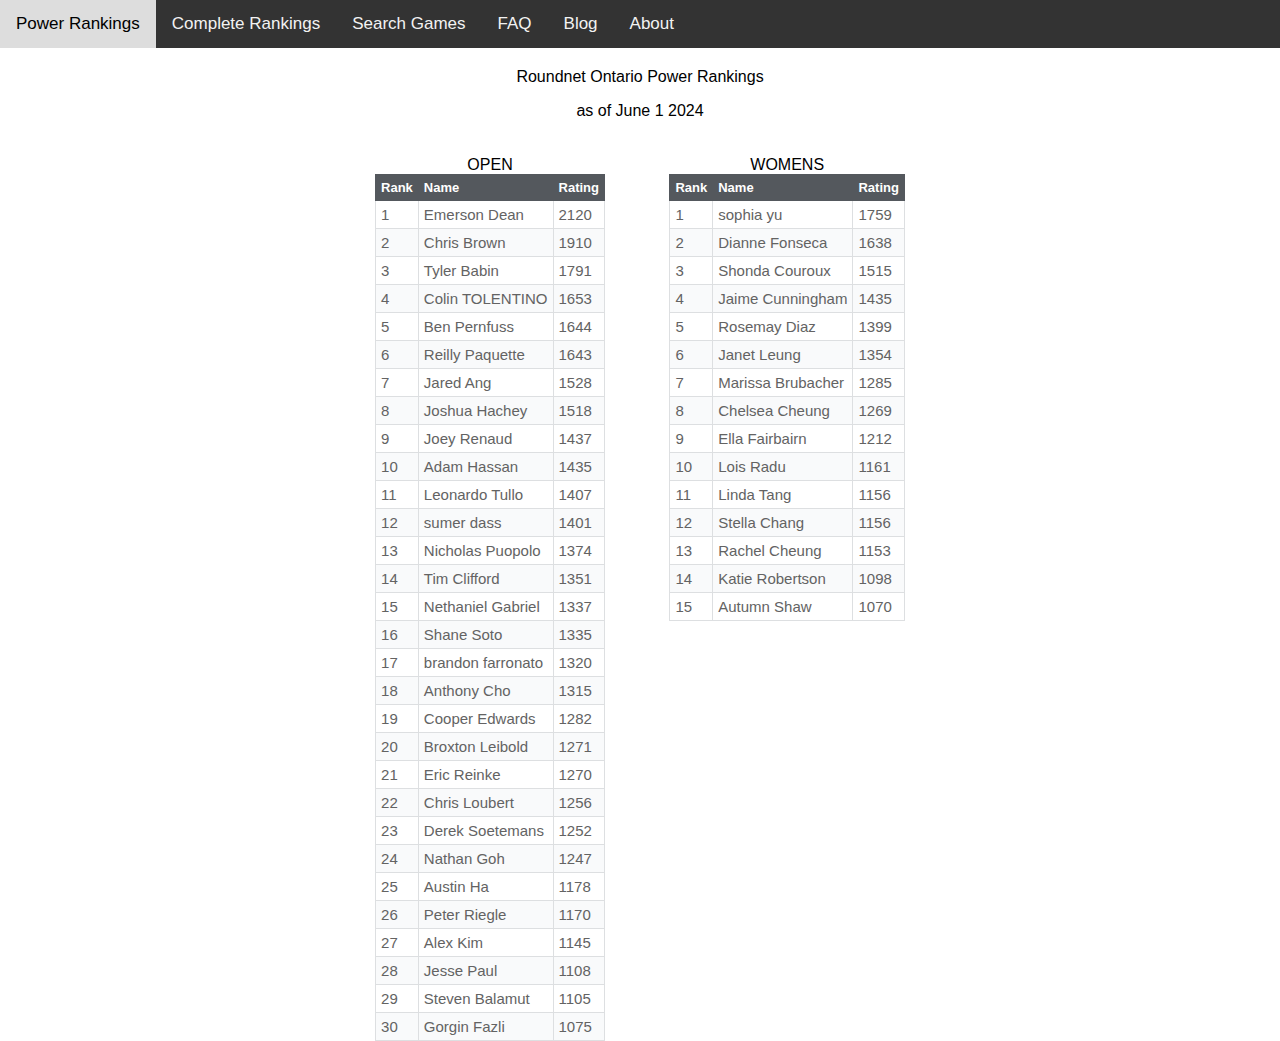
<file: index.html>
<!DOCTYPE html>
<html class="no-js" lang="en">

<head>
    <meta charset="utf-8">
    <meta http-equiv="X-UA-Compatible" content="IE=edge">
    <meta name="viewport" content="width=device-width, initial-scale=1">
    <title>ReinkeRoundnet Rankings</title>
    <link href="styles.css" rel="stylesheet">
</head>

<body>
    <div class="topnav">
      <a class="active" href="index.html">Power Rankings</a>
      <a href="complete.html">Complete Rankings</a>
      <a href="games.html">Search Games</a>
      <a href="faq.html">FAQ</a>
      <a href="blog.html">Blog</a>
      <a href="about.html">About</a>
    </div>
    <center>
        <div class="pad">
            <h>Roundnet Ontario Power Rankings</h>
            <p>as of June 1 2024</p>
        </div>
        <div>
            <div class="inlineTable">
                <h>OPEN</h>
                <table >
                    <thead>
                        <tr>
                            <td>Rank</td>
                            <td>Name</td>
                            <td>Rating</td>
                        </tr>
                    </thead>
                    <tbody>
    <tbody>
    <tr>
        <td>1</td>
        <td>Emerson Dean</td>
        <td>2120</td>
    </tr>
    <tr>
        <td>2</td>
        <td>Chris Brown</td>
        <td>1910</td>
    </tr>
    <tr>
        <td>3</td>
        <td>Tyler Babin</td>
        <td>1791</td>
    </tr>
    <tr>
        <td>4</td>
        <td>Colin TOLENTINO</td>
        <td>1653</td>
    </tr>
    <tr>
        <td>5</td>
        <td>Ben Pernfuss</td>
        <td>1644</td>
    </tr>
    <tr>
        <td>6</td>
        <td>Reilly Paquette</td>
        <td>1643</td>
    </tr>
    <tr>
        <td>7</td>
        <td>Jared Ang</td>
        <td>1528</td>
    </tr>
    <tr>
        <td>8</td>
        <td>Joshua Hachey</td>
        <td>1518</td>
    </tr>
    <tr>
        <td>9</td>
        <td>Joey Renaud</td>
        <td>1437</td>
    </tr>
    <tr>
        <td>10</td>
        <td>Adam Hassan</td>
        <td>1435</td>
    </tr>
    <tr>
        <td>11</td>
        <td>Leonardo Tullo</td>
        <td>1407</td>
    </tr>
    <tr>
        <td>12</td>
        <td>sumer dass</td>
        <td>1401</td>
    </tr>
    <tr>
        <td>13</td>
        <td>Nicholas Puopolo</td>
        <td>1374</td>
    </tr>
    <tr>
        <td>14</td>
        <td>Tim Clifford</td>
        <td>1351</td>
    </tr>
    <tr>
        <td>15</td>
        <td>Nethaniel Gabriel</td>
        <td>1337</td>
    </tr>
    <tr>
        <td>16</td>
        <td>Shane Soto</td>
        <td>1335</td>
    </tr>
    <tr>
        <td>17</td>
        <td>brandon farronato</td>
        <td>1320</td>
    </tr>
    <tr>
        <td>18</td>
        <td>Anthony Cho</td>
        <td>1315</td>
    </tr>
    <tr>
        <td>19</td>
        <td>Cooper Edwards</td>
        <td>1282</td>
    </tr>
    <tr>
        <td>20</td>
        <td>Broxton Leibold</td>
        <td>1271</td>
    </tr>
    <tr>
        <td>21</td>
        <td>Eric Reinke</td>
        <td>1270</td>
    </tr>
    <tr>
        <td>22</td>
        <td>Chris Loubert</td>
        <td>1256</td>
    </tr>
    <tr>
        <td>23</td>
        <td>Derek Soetemans</td>
        <td>1252</td>
    </tr>
    <tr>
        <td>24</td>
        <td>Nathan Goh</td>
        <td>1247</td>
    </tr>
    <tr>
        <td>25</td>
        <td>Austin Ha</td>
        <td>1178</td>
    </tr>
    <tr>
        <td>26</td>
        <td>Peter Riegle</td>
        <td>1170</td>
    </tr>
    <tr>
        <td>27</td>
        <td>Alex Kim</td>
        <td>1145</td>
    </tr>
    <tr>
        <td>28</td>
        <td>Jesse Paul</td>
        <td>1108</td>
    </tr>
    <tr>
        <td>29</td>
        <td>Steven Balamut</td>
        <td>1105</td>
    </tr>
    <tr>
        <td>30</td>
        <td>Gorgin Fazli</td>
        <td>1075</td>
    </tr>
</tbody>


                </table>
            </div>
            <div class="inlineTable">
                <h>WOMENS</h>
                <table >
                    <thead>
                        <tr>
                            <td>Rank</td>
                            <td>Name</td>
                            <td>Rating</td>
                        </tr>
                    </thead>
                    <tbody>
    <tr>
        <td>1</td>
        <td>sophia yu</td>
        <td>1759</td>
    </tr>
    <tr>
        <td>2</td>
        <td>Dianne Fonseca</td>
        <td>1638</td>
    </tr>
    <tr>
        <td>3</td>
        <td>Shonda Couroux</td>
        <td>1515</td>
    </tr>
    <tr>
        <td>4</td>
        <td>Jaime Cunningham</td>
        <td>1435</td>
    </tr>
    <tr>
        <td>5</td>
        <td>Rosemay Diaz</td>
        <td>1399</td>
    </tr>
    <tr>
        <td>6</td>
        <td>Janet Leung</td>
        <td>1354</td>
    </tr>
    <tr>
        <td>7</td>
        <td>Marissa Brubacher</td>
        <td>1285</td>
    </tr>
    <tr>
        <td>8</td>
        <td>Chelsea Cheung</td>
        <td>1269</td>
    </tr>
    <tr>
        <td>9</td>
        <td>Ella Fairbairn</td>
        <td>1212</td>
    </tr>
    <tr>
        <td>10</td>
        <td>Lois Radu</td>
        <td>1161</td>
    </tr>
    <tr>
        <td>11</td>
        <td>Linda Tang</td>
        <td>1156</td>
    </tr>
    <tr>
        <td>12</td>
        <td>Stella Chang</td>
        <td>1156</td>
    </tr>
    <tr>
        <td>13</td>
        <td>Rachel Cheung</td>
        <td>1153</td>
    </tr>
    <tr>
        <td>14</td>
        <td>Katie Robertson</td>
        <td>1098</td>
    </tr>
    <tr>
        <td>15</td>
        <td>Autumn Shaw</td>
        <td>1070</td>
    </tr>
</tbody>


                </table>
            </div>
        </div>
    </center>
</body>

</html>
</file>
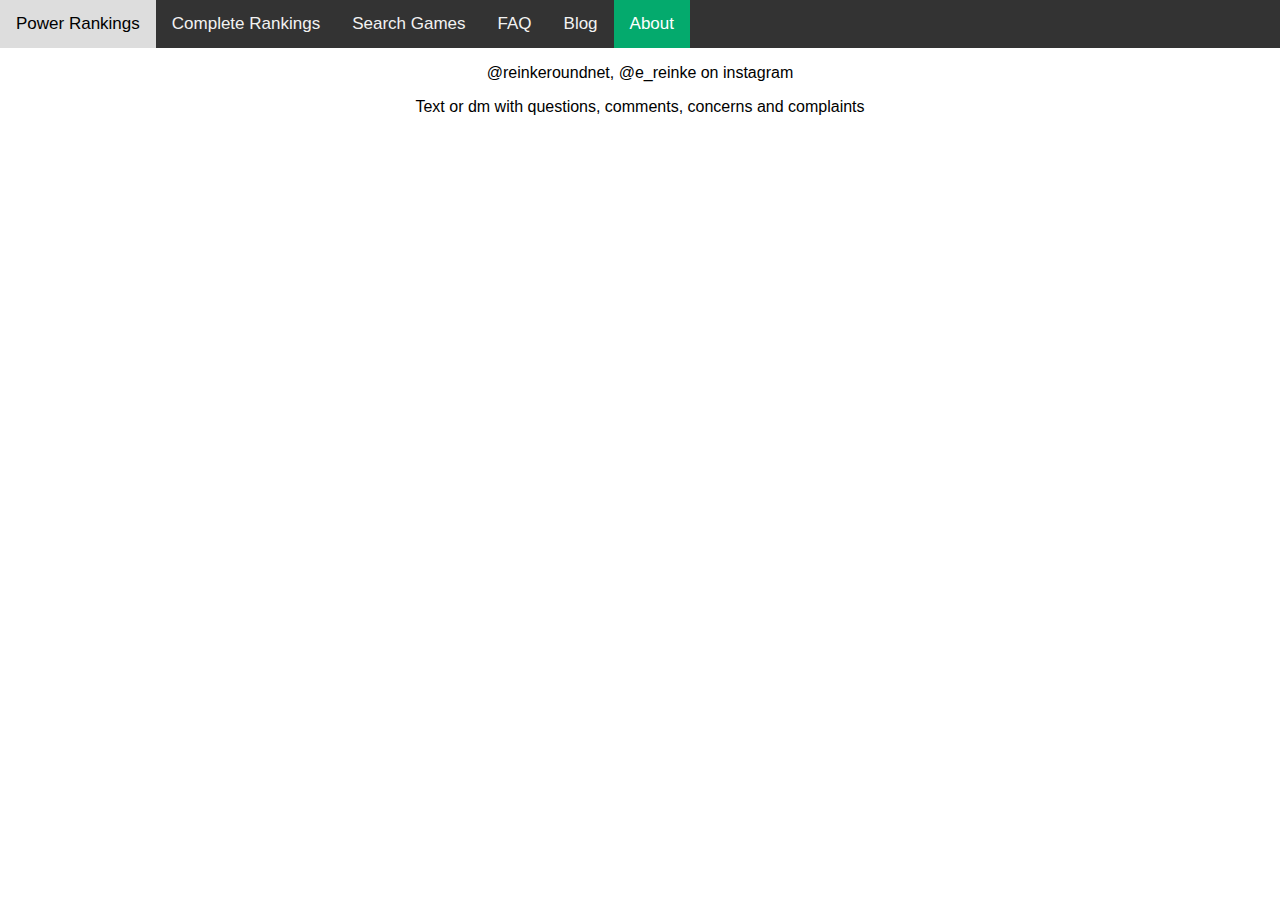
<file: about.html>
<!DOCTYPE html>
<html class="no-js" lang="en">

<head>
    <meta charset="utf-8">
    <meta http-equiv="X-UA-Compatible" content="IE=edge">
    <meta name="viewport" content="width=device-width, initial-scale=1">
    <title>ReinkeRoundnet Rankings</title>
    <link href="styles.css" rel="stylesheet">
</head>

<body>
    <div class="topnav">
      <a href="index.html">Power Rankings</a>
      <a href="complete.html">Complete Rankings</a>
      <a href="games.html">Search Games</a>
      <a href="faq.html">FAQ</a>
      <a href="blog.html">Blog</a>      
      <a class="active" href="about.html">About</a>
    </div>
    <center>
        <div>
            <p>@reinkeroundnet, @e_reinke on instagram</p>
            <p>Text or dm with questions, comments, concerns and complaints</p>
        </div>
        
    </center>
</body>

</html>
</file>
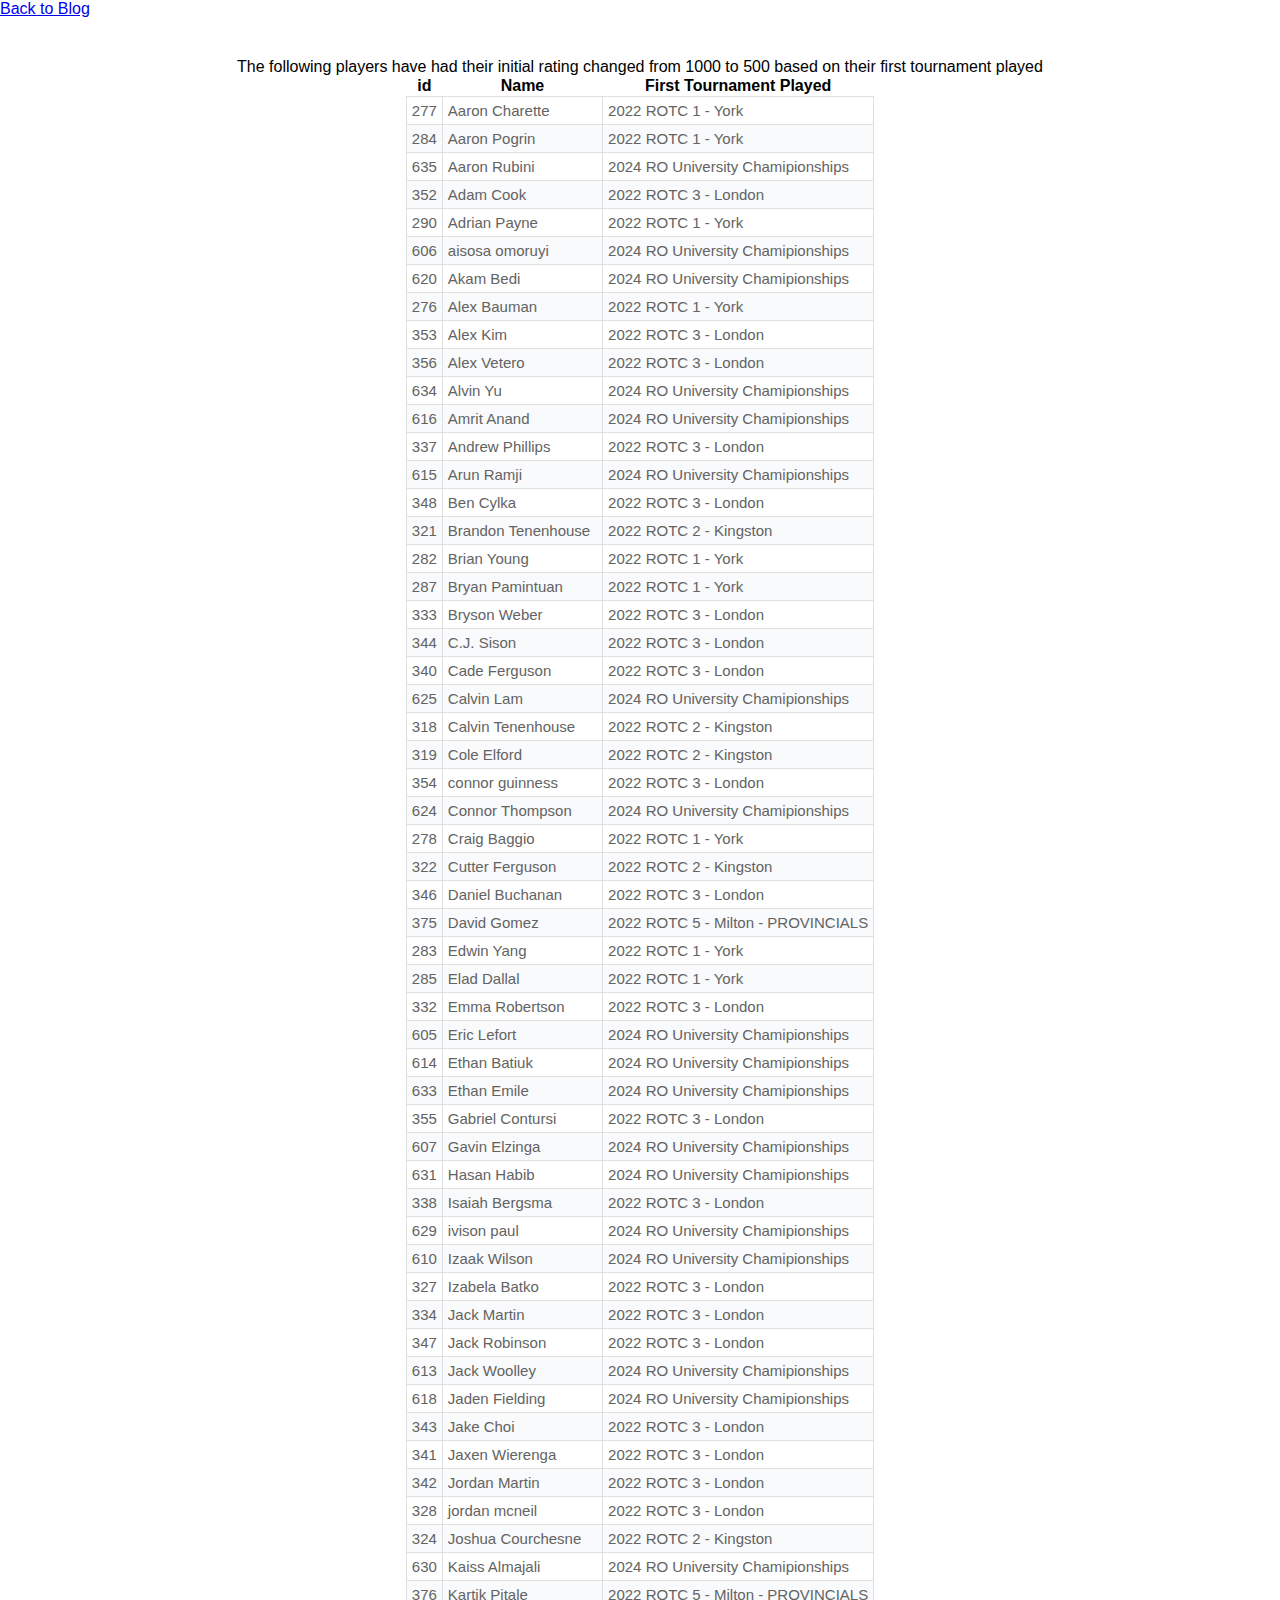
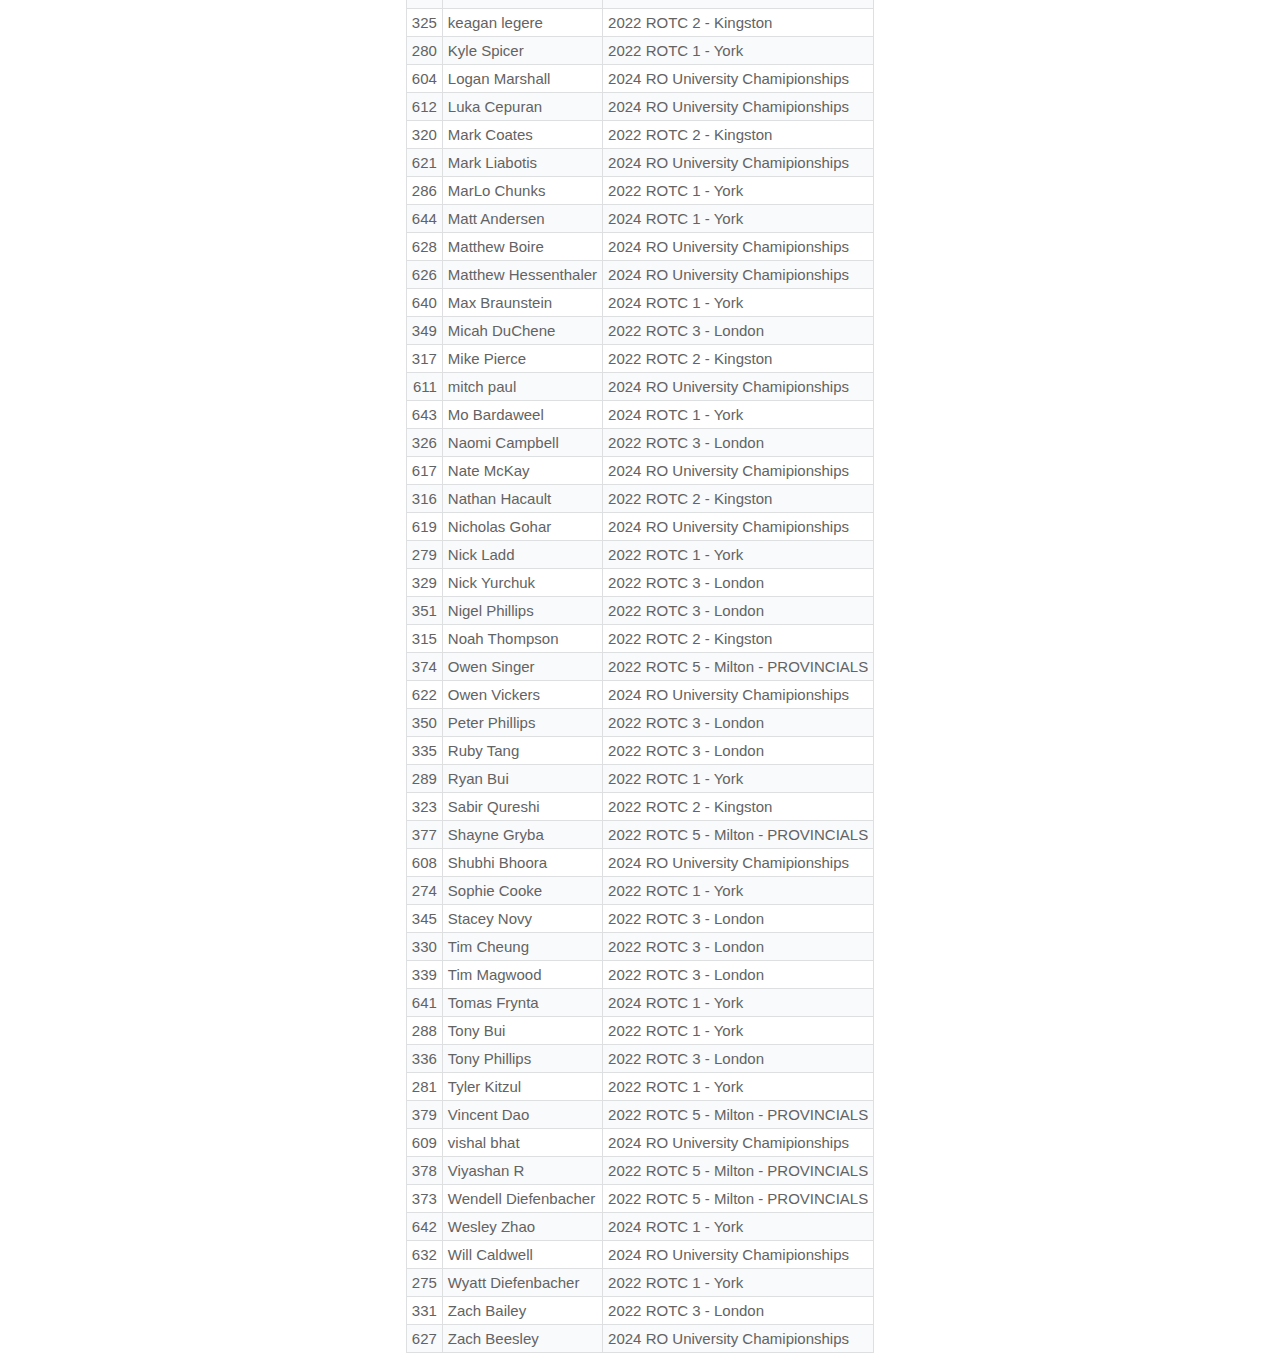
<file: affected.html>
<!DOCTYPE html>
<html class="no-js" lang="en">

<head>
    <meta charset="utf-8">
    <meta http-equiv="X-UA-Compatible" content="IE=edge">
    <meta name="viewport" content="width=device-width, initial-scale=1">
    <title>ReinkeRoundnet Rankings</title>
    <link href="styles.css" rel="stylesheet">
</head>

<body>
      <a href="blog.html">Back to Blog</a>

    <center>
        <div class="pad">
        </div>
        <div>
            <div class="inlineTable">
                <h>The following players have had their initial rating changed from 1000 to 500 based on their first tournament played</h>
                <table class="table table-bordered table-hover table-condensed">
<thead><tr><th title="Field #1">id</th>
<th title="Field #2">Name</th>
<th title="Field #3">First Tournament Played</th>
</tr></thead>
<tbody><tr>
<td align="right">277</td>
<td>Aaron Charette</td>
<td>2022 ROTC 1 - York</td>
</tr>
<tr>
<td align="right">284</td>
<td>Aaron Pogrin</td>
<td>2022 ROTC 1 - York</td>
</tr>
<tr>
<td align="right">635</td>
<td>Aaron Rubini</td>
<td>2024 RO University Chamipionships</td>
</tr>
<tr>
<td align="right">352</td>
<td>Adam Cook</td>
<td>2022 ROTC 3 - London</td>
</tr>
<tr>
<td align="right">290</td>
<td>Adrian Payne</td>
<td>2022 ROTC 1 - York</td>
</tr>
<tr>
<td align="right">606</td>
<td>aisosa omoruyi</td>
<td>2024 RO University Chamipionships</td>
</tr>
<tr>
<td align="right">620</td>
<td>Akam Bedi</td>
<td>2024 RO University Chamipionships</td>
</tr>
<tr>
<td align="right">276</td>
<td>Alex Bauman</td>
<td>2022 ROTC 1 - York</td>
</tr>
<tr>
<td align="right">353</td>
<td>Alex Kim</td>
<td>2022 ROTC 3 - London</td>
</tr>
<tr>
<td align="right">356</td>
<td>Alex Vetero</td>
<td>2022 ROTC 3 - London</td>
</tr>
<tr>
<td align="right">634</td>
<td>Alvin Yu</td>
<td>2024 RO University Chamipionships</td>
</tr>
<tr>
<td align="right">616</td>
<td>Amrit Anand</td>
<td>2024 RO University Chamipionships</td>
</tr>
<tr>
<td align="right">337</td>
<td>Andrew Phillips</td>
<td>2022 ROTC 3 - London</td>
</tr>
<tr>
<td align="right">615</td>
<td>Arun Ramji</td>
<td>2024 RO University Chamipionships</td>
</tr>
<tr>
<td align="right">348</td>
<td>Ben Cylka</td>
<td>2022 ROTC 3 - London</td>
</tr>
<tr>
<td align="right">321</td>
<td>Brandon Tenenhouse</td>
<td>2022 ROTC 2 - Kingston</td>
</tr>
<tr>
<td align="right">282</td>
<td>Brian Young</td>
<td>2022 ROTC 1 - York</td>
</tr>
<tr>
<td align="right">287</td>
<td>Bryan Pamintuan</td>
<td>2022 ROTC 1 - York</td>
</tr>
<tr>
<td align="right">333</td>
<td>Bryson Weber</td>
<td>2022 ROTC 3 - London</td>
</tr>
<tr>
<td align="right">344</td>
<td>C.J. Sison</td>
<td>2022 ROTC 3 - London</td>
</tr>
<tr>
<td align="right">340</td>
<td>Cade Ferguson</td>
<td>2022 ROTC 3 - London</td>
</tr>
<tr>
<td align="right">625</td>
<td>Calvin Lam</td>
<td>2024 RO University Chamipionships</td>
</tr>
<tr>
<td align="right">318</td>
<td>Calvin Tenenhouse</td>
<td>2022 ROTC 2 - Kingston</td>
</tr>
<tr>
<td align="right">319</td>
<td>Cole Elford</td>
<td>2022 ROTC 2 - Kingston</td>
</tr>
<tr>
<td align="right">354</td>
<td>connor guinness</td>
<td>2022 ROTC 3 - London</td>
</tr>
<tr>
<td align="right">624</td>
<td>Connor Thompson</td>
<td>2024 RO University Chamipionships</td>
</tr>
<tr>
<td align="right">278</td>
<td>Craig Baggio</td>
<td>2022 ROTC 1 - York</td>
</tr>
<tr>
<td align="right">322</td>
<td>Cutter Ferguson</td>
<td>2022 ROTC 2 - Kingston</td>
</tr>
<tr>
<td align="right">346</td>
<td>Daniel Buchanan</td>
<td>2022 ROTC 3 - London</td>
</tr>
<tr>
<td align="right">375</td>
<td>David Gomez</td>
<td>2022 ROTC 5 - Milton - PROVINCIALS</td>
</tr>
<tr>
<td align="right">283</td>
<td>Edwin Yang</td>
<td>2022 ROTC 1 - York</td>
</tr>
<tr>
<td align="right">285</td>
<td>Elad Dallal</td>
<td>2022 ROTC 1 - York</td>
</tr>
<tr>
<td align="right">332</td>
<td>Emma Robertson</td>
<td>2022 ROTC 3 - London</td>
</tr>
<tr>
<td align="right">605</td>
<td>Eric Lefort</td>
<td>2024 RO University Chamipionships</td>
</tr>
<tr>
<td align="right">614</td>
<td>Ethan Batiuk</td>
<td>2024 RO University Chamipionships</td>
</tr>
<tr>
<td align="right">633</td>
<td>Ethan Emile</td>
<td>2024 RO University Chamipionships</td>
</tr>
<tr>
<td align="right">355</td>
<td>Gabriel Contursi</td>
<td>2022 ROTC 3 - London</td>
</tr>
<tr>
<td align="right">607</td>
<td>Gavin Elzinga</td>
<td>2024 RO University Chamipionships</td>
</tr>
<tr>
<td align="right">631</td>
<td>Hasan Habib</td>
<td>2024 RO University Chamipionships</td>
</tr>
<tr>
<td align="right">338</td>
<td>Isaiah Bergsma</td>
<td>2022 ROTC 3 - London</td>
</tr>
<tr>
<td align="right">629</td>
<td>ivison paul</td>
<td>2024 RO University Chamipionships</td>
</tr>
<tr>
<td align="right">610</td>
<td>Izaak Wilson</td>
<td>2024 RO University Chamipionships</td>
</tr>
<tr>
<td align="right">327</td>
<td>Izabela Batko</td>
<td>2022 ROTC 3 - London</td>
</tr>
<tr>
<td align="right">334</td>
<td>Jack Martin</td>
<td>2022 ROTC 3 - London</td>
</tr>
<tr>
<td align="right">347</td>
<td>Jack Robinson</td>
<td>2022 ROTC 3 - London</td>
</tr>
<tr>
<td align="right">613</td>
<td>Jack Woolley</td>
<td>2024 RO University Chamipionships</td>
</tr>
<tr>
<td align="right">618</td>
<td>Jaden Fielding</td>
<td>2024 RO University Chamipionships</td>
</tr>
<tr>
<td align="right">343</td>
<td>Jake Choi</td>
<td>2022 ROTC 3 - London</td>
</tr>
<tr>
<td align="right">341</td>
<td>Jaxen Wierenga</td>
<td>2022 ROTC 3 - London</td>
</tr>
<tr>
<td align="right">342</td>
<td>Jordan Martin</td>
<td>2022 ROTC 3 - London</td>
</tr>
<tr>
<td align="right">328</td>
<td>jordan mcneil</td>
<td>2022 ROTC 3 - London</td>
</tr>
<tr>
<td align="right">324</td>
<td>Joshua Courchesne</td>
<td>2022 ROTC 2 - Kingston</td>
</tr>
<tr>
<td align="right">630</td>
<td>Kaiss Almajali</td>
<td>2024 RO University Chamipionships</td>
</tr>
<tr>
<td align="right">376</td>
<td>Kartik Pitale</td>
<td>2022 ROTC 5 - Milton - PROVINCIALS</td>
</tr>
<tr>
<td align="right">325</td>
<td>keagan legere</td>
<td>2022 ROTC 2 - Kingston</td>
</tr>
<tr>
<td align="right">280</td>
<td>Kyle Spicer</td>
<td>2022 ROTC 1 - York</td>
</tr>
<tr>
<td align="right">604</td>
<td>Logan Marshall</td>
<td>2024 RO University Chamipionships</td>
</tr>
<tr>
<td align="right">612</td>
<td>Luka Cepuran</td>
<td>2024 RO University Chamipionships</td>
</tr>
<tr>
<td align="right">320</td>
<td>Mark Coates</td>
<td>2022 ROTC 2 - Kingston</td>
</tr>
<tr>
<td align="right">621</td>
<td>Mark Liabotis</td>
<td>2024 RO University Chamipionships</td>
</tr>
<tr>
<td align="right">286</td>
<td>MarLo Chunks</td>
<td>2022 ROTC 1 - York</td>
</tr>
<tr>
<td align="right">644</td>
<td>Matt Andersen</td>
<td>2024 ROTC 1 - York</td>
</tr>
<tr>
<td align="right">628</td>
<td>Matthew Boire</td>
<td>2024 RO University Chamipionships</td>
</tr>
<tr>
<td align="right">626</td>
<td>Matthew Hessenthaler</td>
<td>2024 RO University Chamipionships</td>
</tr>
<tr>
<td align="right">640</td>
<td>Max Braunstein</td>
<td>2024 ROTC 1 - York</td>
</tr>
<tr>
<td align="right">349</td>
<td>Micah DuChene</td>
<td>2022 ROTC 3 - London</td>
</tr>
<tr>
<td align="right">317</td>
<td>Mike Pierce</td>
<td>2022 ROTC 2 - Kingston</td>
</tr>
<tr>
<td align="right">611</td>
<td>mitch paul</td>
<td>2024 RO University Chamipionships</td>
</tr>
<tr>
<td align="right">643</td>
<td>Mo Bardaweel</td>
<td>2024 ROTC 1 - York</td>
</tr>
<tr>
<td align="right">326</td>
<td>Naomi Campbell</td>
<td>2022 ROTC 3 - London</td>
</tr>
<tr>
<td align="right">617</td>
<td>Nate McKay</td>
<td>2024 RO University Chamipionships</td>
</tr>
<tr>
<td align="right">316</td>
<td>Nathan Hacault</td>
<td>2022 ROTC 2 - Kingston</td>
</tr>
<tr>
<td align="right">619</td>
<td>Nicholas Gohar</td>
<td>2024 RO University Chamipionships</td>
</tr>
<tr>
<td align="right">279</td>
<td>Nick Ladd</td>
<td>2022 ROTC 1 - York</td>
</tr>
<tr>
<td align="right">329</td>
<td>Nick Yurchuk</td>
<td>2022 ROTC 3 - London</td>
</tr>
<tr>
<td align="right">351</td>
<td>Nigel Phillips</td>
<td>2022 ROTC 3 - London</td>
</tr>
<tr>
<td align="right">315</td>
<td>Noah Thompson</td>
<td>2022 ROTC 2 - Kingston</td>
</tr>
<tr>
<td align="right">374</td>
<td>Owen Singer</td>
<td>2022 ROTC 5 - Milton - PROVINCIALS</td>
</tr>
<tr>
<td align="right">622</td>
<td>Owen Vickers</td>
<td>2024 RO University Chamipionships</td>
</tr>
<tr>
<td align="right">350</td>
<td>Peter Phillips</td>
<td>2022 ROTC 3 - London</td>
</tr>
<tr>
<td align="right">335</td>
<td>Ruby Tang</td>
<td>2022 ROTC 3 - London</td>
</tr>
<tr>
<td align="right">289</td>
<td>Ryan Bui</td>
<td>2022 ROTC 1 - York</td>
</tr>
<tr>
<td align="right">323</td>
<td>Sabir Qureshi</td>
<td>2022 ROTC 2 - Kingston</td>
</tr>
<tr>
<td align="right">377</td>
<td>Shayne Gryba</td>
<td>2022 ROTC 5 - Milton - PROVINCIALS</td>
</tr>
<tr>
<td align="right">608</td>
<td>Shubhi Bhoora</td>
<td>2024 RO University Chamipionships</td>
</tr>
<tr>
<td align="right">274</td>
<td>Sophie Cooke</td>
<td>2022 ROTC 1 - York</td>
</tr>
<tr>
<td align="right">345</td>
<td>Stacey Novy</td>
<td>2022 ROTC 3 - London</td>
</tr>
<tr>
<td align="right">330</td>
<td>Tim Cheung</td>
<td>2022 ROTC 3 - London</td>
</tr>
<tr>
<td align="right">339</td>
<td>Tim Magwood</td>
<td>2022 ROTC 3 - London</td>
</tr>
<tr>
<td align="right">641</td>
<td>Tomas Frynta</td>
<td>2024 ROTC 1 - York</td>
</tr>
<tr>
<td align="right">288</td>
<td>Tony Bui</td>
<td>2022 ROTC 1 - York</td>
</tr>
<tr>
<td align="right">336</td>
<td>Tony Phillips</td>
<td>2022 ROTC 3 - London</td>
</tr>
<tr>
<td align="right">281</td>
<td>Tyler Kitzul</td>
<td>2022 ROTC 1 - York</td>
</tr>
<tr>
<td align="right">379</td>
<td>Vincent Dao</td>
<td>2022 ROTC 5 - Milton - PROVINCIALS</td>
</tr>
<tr>
<td align="right">609</td>
<td>vishal bhat</td>
<td>2024 RO University Chamipionships</td>
</tr>
<tr>
<td align="right">378</td>
<td>Viyashan R</td>
<td>2022 ROTC 5 - Milton - PROVINCIALS</td>
</tr>
<tr>
<td align="right">373</td>
<td>Wendell Diefenbacher</td>
<td>2022 ROTC 5 - Milton - PROVINCIALS</td>
</tr>
<tr>
<td align="right">642</td>
<td>Wesley Zhao</td>
<td>2024 ROTC 1 - York</td>
</tr>
<tr>
<td align="right">632</td>
<td>Will Caldwell</td>
<td>2024 RO University Chamipionships</td>
</tr>
<tr>
<td align="right">275</td>
<td>Wyatt Diefenbacher</td>
<td>2022 ROTC 1 - York</td>
</tr>
<tr>
<td align="right">331</td>
<td>Zach Bailey</td>
<td>2022 ROTC 3 - London</td>
</tr>
<tr>
<td align="right">627</td>
<td>Zach Beesley</td>
<td>2024 RO University Chamipionships</td>
</tr>
</tbody></table>
            </div>
        </div>
    </center>
</body>

</html>
</file>
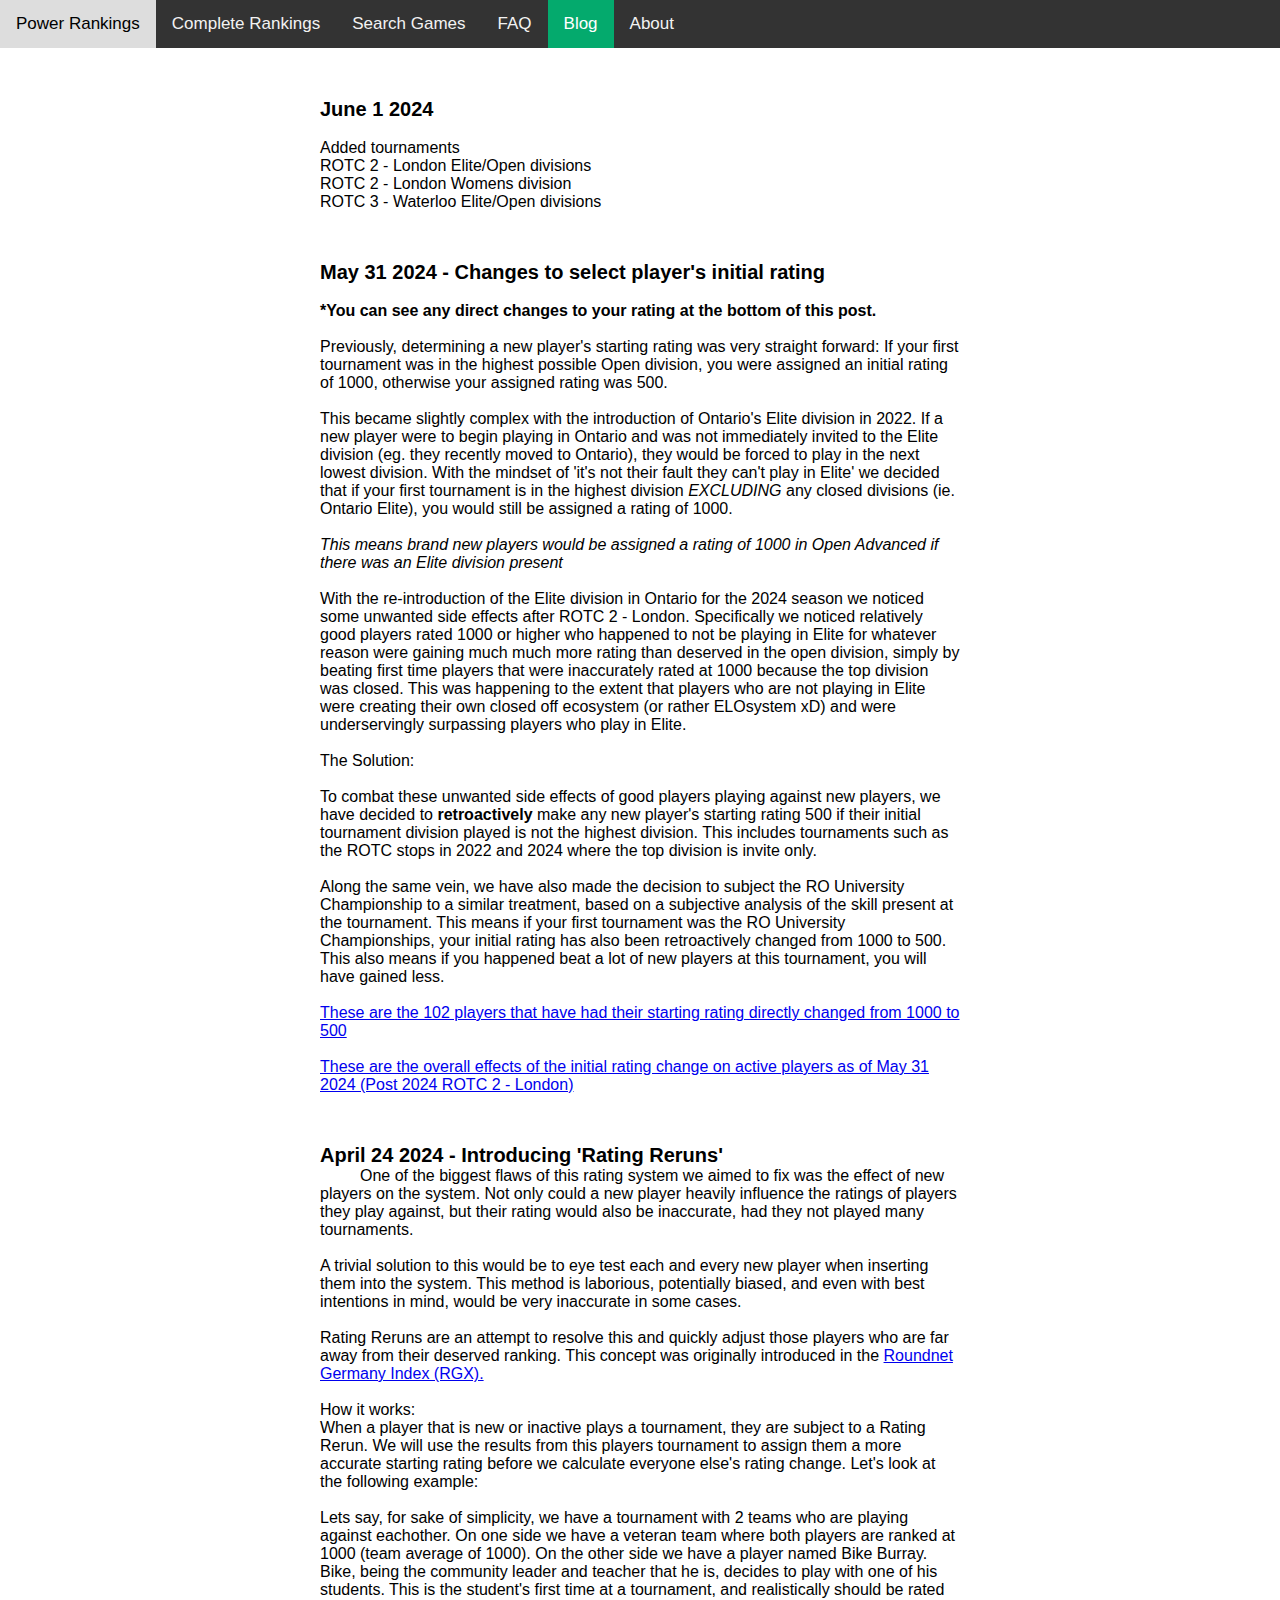
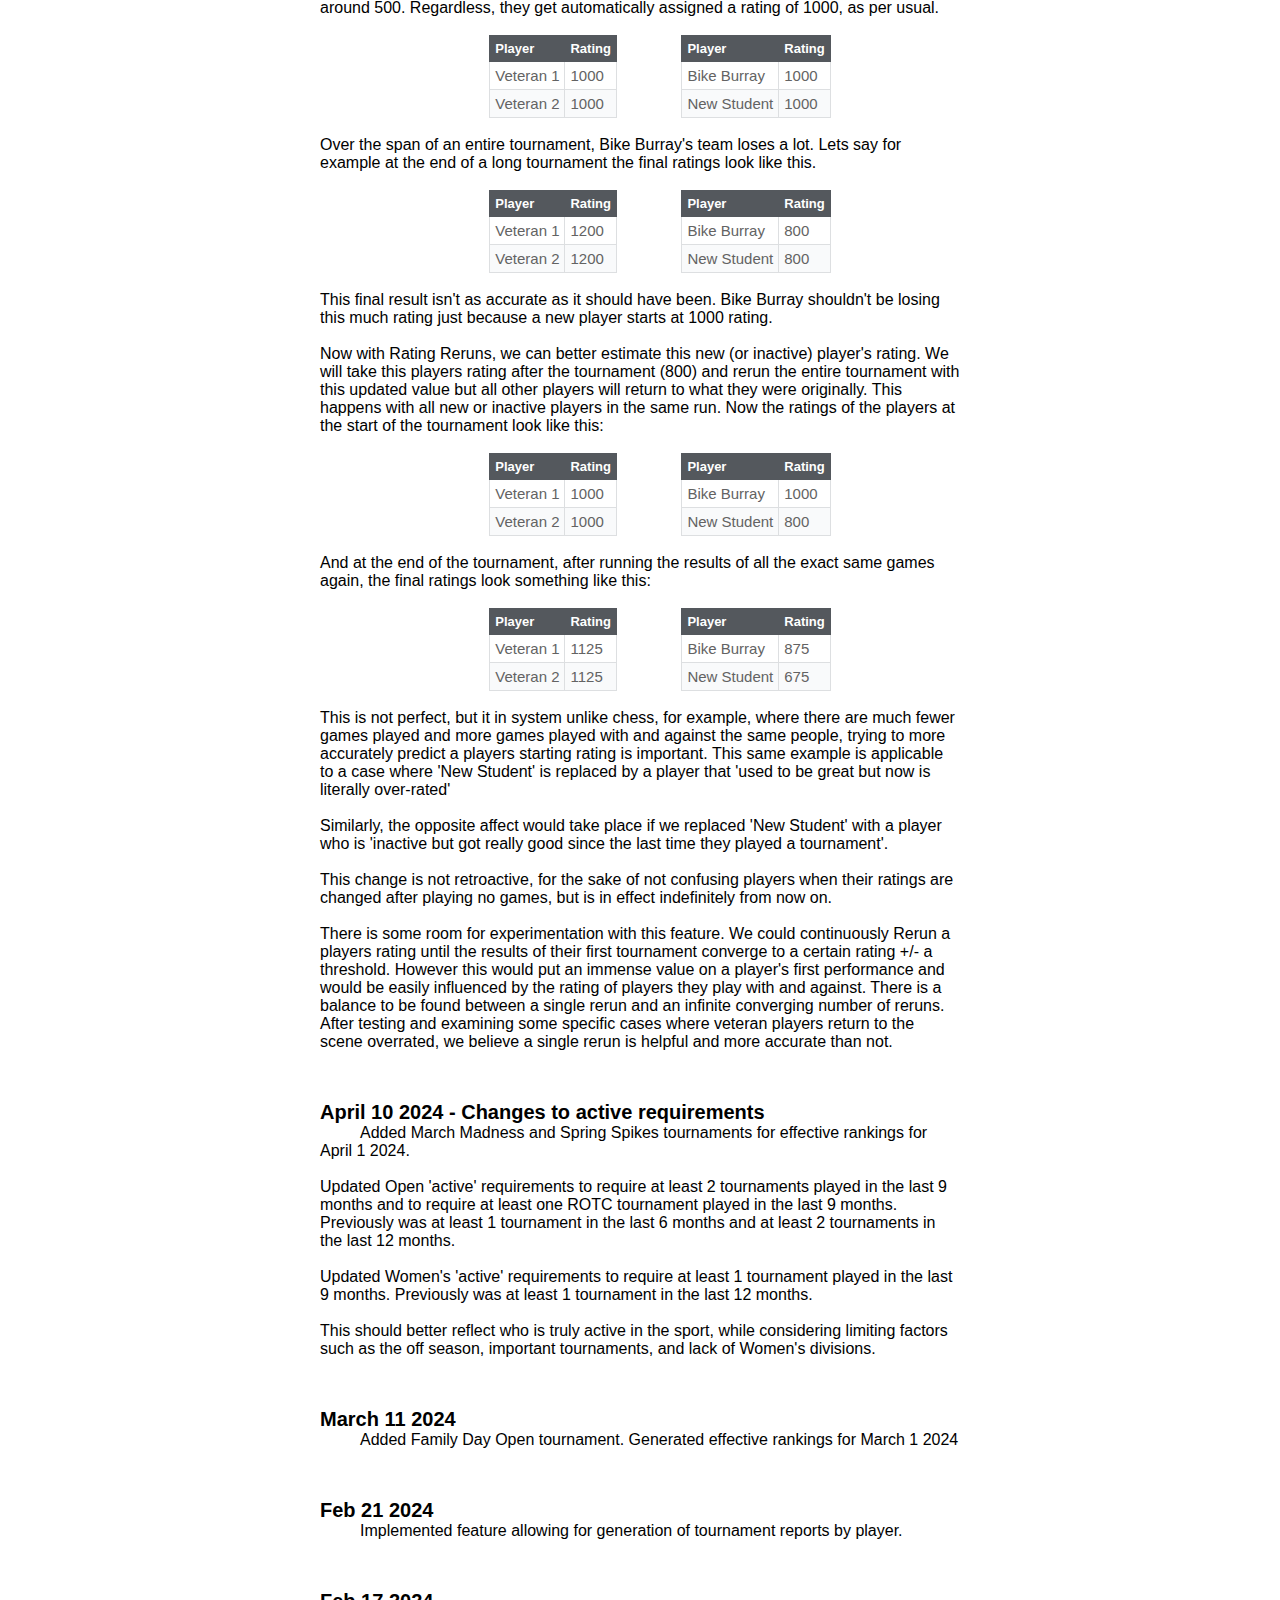
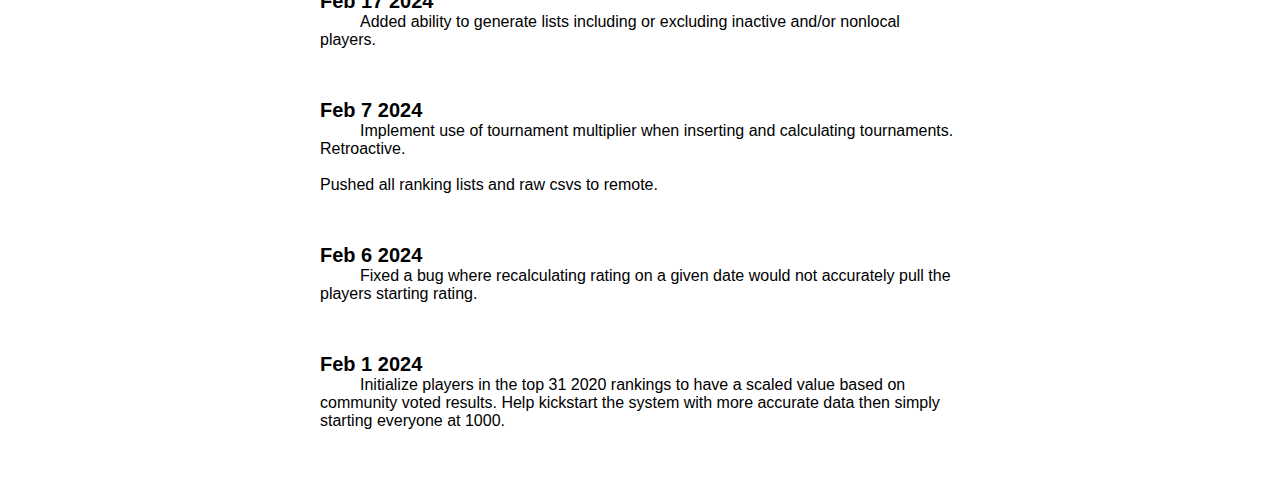
<file: blog.html>
<!DOCTYPE html>
<html class="no-js" lang="en">

<head>
    <meta charset="utf-8">
    <meta http-equiv="X-UA-Compatible" content="IE=edge">
    <meta name="viewport" content="width=device-width, initial-scale=1">
    <title>ReinkeRoundnet Rankings</title>
    <link href="styles.css" rel="stylesheet">
</head>

<body>
    <div class="topnav">
      <a href="index.html">Power Rankings</a>
      <a href="complete.html">Complete Rankings</a>
      <a href="games.html">Search Games</a>
      <a href="faq.html">FAQ</a>
      <a class="active" href="blog.html">Blog</a>      
      <a href="about.html">About</a>
    </div>
    <center>
        <div class="block">
            <div><span class="bold title"></span></div>
            <div class="indent">
              <span></span>
            </div>
        </div>
        <div class="block">
            <div><span class="bold title">June 1 2024</span></div>
            <div class="indent">
              <span><br/>Added tournaments<br/>ROTC 2 - London Elite/Open divisions<br/>ROTC 2 - London Womens division<br/>ROTC 3 - Waterloo Elite/Open divisions</span>
            </div>
        </div>
        <div class="block">
            <div><span class="bold title">May 31 2024 - Changes to select player's initial rating</span></div>
            <div class="indent">
              <span><br/><b>*You can see any direct changes to your rating at the bottom of this post.</b><br/><br/>Previously, determining a new player's starting rating was very straight forward: If your first tournament was in the highest possible Open division, you were assigned an initial rating of 1000, otherwise your assigned rating was 500.  </br></br>This became slightly complex with the introduction of Ontario's Elite division in 2022.  If a new player were to begin playing in Ontario and was not immediately invited to the Elite division (eg. they recently moved to Ontario), they would be forced to play in the next lowest division.  With the mindset of 'it's not their fault they can't play in Elite' we decided that if your first tournament is in the highest division <em property="italic"> EXCLUDING </em> any closed divisions (ie. Ontario Elite), you would still be assigned a rating of 1000.<br/><br/><em property="italic"> This means brand new players would be assigned a rating of 1000 in Open Advanced if there was an Elite division present </em><br/><br/>  With the re-introduction of the Elite division in Ontario for the 2024 season we noticed some unwanted side effects after ROTC 2 - London. Specifically we noticed relatively good players rated 1000 or higher who happened to not be playing in Elite for whatever reason were gaining much much more rating than deserved in the open division, simply by beating first time players that were inaccurately rated at 1000 because the top division was closed.  This was happening to the extent that players who are not playing in Elite were creating their own closed off ecosystem (or rather ELOsystem xD) and were underservingly surpassing players who play in Elite.  <br/><br/> The Solution: <br/><br/>To combat these unwanted side effects of good players playing against new players, we have decided to <b>retroactively</b> make any new player's starting rating 500 if their initial tournament division played is not the highest division.  This includes tournaments such as the ROTC stops in 2022 and 2024 where the top division is invite only.<br/><br/>  Along the same vein, we have also made the decision to subject the RO University Championship to a similar treatment, based on a subjective analysis of the skill present at the tournament.  This means if your first tournament was the RO University Championships, your initial rating has also been retroactively changed from 1000 to 500.  This also means if you happened beat a lot of new players at this tournament, you will have gained less.<br/><br/><a href="affected.html">These are the 102 players that have had their starting rating directly changed from 1000 to 500</a><br/><br/><a href="initratingchanges.html">These are the overall effects of the initial rating change on active players as of May 31 2024 (Post 2024 ROTC 2 - London)</a></span>
            </div>
        </div>
        <div class="block">
            <div><span class="bold title">April 24 2024 - Introducing 'Rating Reruns'</span></div>
            <div class="indent">
              <span>One of the biggest flaws of this rating system we aimed to fix was the effect of new players on the system.  Not only could a new player heavily influence the ratings of players they play against, but their rating would also be inaccurate, had they not played many tournaments.<br/><br/>A trivial solution to this would be to eye test each and every new player when inserting them into the system.  This method is laborious, potentially biased, and even with best intentions in mind, would be very inaccurate in some cases.<br/><br/>Rating Reruns are an attempt to resolve this and quickly adjust those players who are far away from their deserved ranking.  This concept was originally introduced in the <a href="https://playerzone.roundnetgermany.de/ranking/rg-index/">Roundnet Germany Index (RGX).</a><br/><br/>How it works:<br/>When a player that is new or inactive plays a tournament, they are subject to a Rating Rerun.  We will use the results from this players tournament to assign them a more accurate starting rating before we calculate everyone else's rating change.  Let's look at the following example: <br/><br/>Lets say, for sake of simplicity, we have a tournament with 2 teams who are playing against eachother.  On one side we have a veteran team where both players are ranked at 1000 (team average of 1000).  On the other side we have a player named Bike Burray.  Bike, being the community leader and teacher that he is, decides to play with one of his students.  This is the student's first time at a tournament, and realistically should be rated around 500.  Regardless, they get automatically assigned a rating of 1000, as per usual.<br/><br/></span>
              <center>
                <div>
                  <div class="inlineTable">
                    <table >
                        <thead>
                            <tr>
                                <td>Player</td>
                                <td>Rating</td>
                            </tr>
                        </thead>
                        <tbody>
                            <tr>
                                <td>Veteran 1</td>
                                <td>1000</td>
                            </tr>
                            <tr>
                                <td>Veteran 2</td>
                                <td>1000</td>
                            </tr>
                        </tbody>
                    </table>
                  </div>
                  <div class="inlineTable">
                    <table >
                        <thead>
                            <tr>
                                <td>Player</td>
                                <td>Rating</td>
                            </tr>
                        </thead>
                        <tbody>
                            <tr>
                                <td>Bike Burray</td>
                                <td>1000</td>
                            </tr>
                            <tr>
                                <td>New Student</td>
                                <td>1000</td>
                            </tr>
                        </tbody>
                    </table>
                  </div>
                </div>
              </center>   
              <span><br/>Over the span of an entire tournament, Bike Burray's team loses a lot.  Lets say for example at the end of a long tournament the final ratings look like this.<br/><br/></span>
              <center>
                <div>
                  <div class="inlineTable">
                    <table >
                        <thead>
                            <tr>
                                <td>Player</td>
                                <td>Rating</td>
                            </tr>
                        </thead>
                        <tbody>
                            <tr>
                                <td>Veteran 1</td>
                                <td>1200</td>
                            </tr>
                            <tr>
                                <td>Veteran 2</td>
                                <td>1200</td>
                            </tr>
                        </tbody>
                    </table>
                  </div>
                  <div class="inlineTable">
                    <table >
                        <thead>
                            <tr>
                                <td>Player</td>
                                <td>Rating</td>
                            </tr>
                        </thead>
                        <tbody>
                            <tr>
                                <td>Bike Burray</td>
                                <td>800</td>
                            </tr>
                            <tr>
                                <td>New Student</td>
                                <td>800</td>
                            </tr>
                        </tbody>
                    </table>
                  </div>
                </div>
              </center>
              <span><br/>This final result isn't as accurate as it should have been.  Bike Burray shouldn't be losing this much rating just because a new player starts at 1000 rating.  <br/><br/>Now with Rating Reruns, we can better estimate this new (or inactive) player's rating.  We will take this players rating after the tournament (800) and rerun the entire tournament with this updated value but all other players will return to what they were originally.  This happens with all new or inactive players in the same run.  Now the ratings of the players at the start of the tournament look like this:<br/><br/>
              </span>
              <center>
                <div>
                  <div class="inlineTable">
                    <table >
                        <thead>
                            <tr>
                                <td>Player</td>
                                <td>Rating</td>
                            </tr>
                        </thead>
                        <tbody>
                            <tr>
                                <td>Veteran 1</td>
                                <td>1000</td>
                            </tr>
                            <tr>
                                <td>Veteran 2</td>
                                <td>1000</td>
                            </tr>
                        </tbody>
                    </table>
                  </div>
                  <div class="inlineTable">
                    <table >
                        <thead>
                            <tr>
                                <td>Player</td>
                                <td>Rating</td>
                            </tr>
                        </thead>
                        <tbody>
                            <tr>
                                <td>Bike Burray</td>
                                <td>1000</td>
                            </tr>
                            <tr>
                                <td>New Student</td>
                                <td>800</td>
                            </tr>
                        </tbody>
                    </table>
                  </div>
                </div>
              </center>   
              <span>
                <br/>And at the end of the tournament, after running the results of all the exact same games again, the final ratings look something like this:<br/><br/>
              </span>
              <center>
                <div>
                  <div class="inlineTable">
                    <table >
                        <thead>
                            <tr>
                                <td>Player</td>
                                <td>Rating</td>
                            </tr>
                        </thead>
                        <tbody>
                            <tr>
                                <td>Veteran 1</td>
                                <td>1125</td>
                            </tr>
                            <tr>
                                <td>Veteran 2</td>
                                <td>1125</td>
                            </tr>
                        </tbody>
                    </table>
                  </div>
                  <div class="inlineTable">
                    <table >
                        <thead>
                            <tr>
                                <td>Player</td>
                                <td>Rating</td>
                            </tr>
                        </thead>
                        <tbody>
                            <tr>
                                <td>Bike Burray</td>
                                <td>875</td>
                            </tr>
                            <tr>
                                <td>New Student</td>
                                <td>675</td>
                            </tr>
                        </tbody>
                    </table>
                  </div>
                </div>
              </center>   
              <span>
                <br/>This is not perfect, but it in system unlike chess, for example, where there are much fewer games played and more games played with and against the same people, trying to more accurately predict a players starting rating is important.  This same example is applicable to a case where 'New Student' is replaced by a player that 'used to be great but now is literally over-rated'<br/><br/>Similarly, the opposite affect would take place if we replaced 'New Student' with a player who is 'inactive but got really good since the last time they played a tournament'.<br/><br/> This change is not retroactive, for the sake of not confusing players when their ratings are changed after playing no games, but is in effect indefinitely from now on.<br/><br/> There is some room for experimentation with this feature.  We could continuously Rerun a players rating until the results of their first tournament converge to a certain rating +/- a threshold.  However this would put an immense value on a player's first performance and would be easily influenced by the rating of players they play with and against.  There is a balance to be found between a single rerun and an infinite converging number of reruns.  After testing and examining some specific cases where veteran players return to the scene overrated, we believe a single rerun is helpful and more accurate than not.
              </span>
            </div>
        </div>
        <div class="block">
            <div><span class="bold title">April 10 2024 - Changes to active requirements</span></div>
            <div class="indent">
              <span>Added March Madness and Spring Spikes tournaments for effective rankings for April 1 2024.<br/><br/>Updated Open 'active' requirements to require at least 2 tournaments played in the last 9 months and to require at least one ROTC tournament played in the last 9 months.  Previously was at least 1 tournament in the last 6 months and at least 2 tournaments in the last 12 months.<br/><br/>Updated Women's 'active' requirements to require at least 1 tournament played in the last 9 months.  Previously was at least 1 tournament in the last 12 months.<br/><br/>This should better reflect who is truly active in the sport, while considering limiting factors such as the off season, important tournaments, and lack of Women's divisions.</span>
            </div>
        </div>
        <div class="block">
            <div><span class="bold title">March 11 2024</span></div>
            <div class="indent">
              <span>Added Family Day Open tournament.  Generated effective rankings for March 1 2024 </span>
            </div>
        </div>
        <div class="block">
            <div><span class="bold title">Feb 21 2024</span></div>
            <div class="indent">
              <span>Implemented feature allowing for generation of tournament reports by player.</span>
            </div>
        </div>
        <div class="block">
            <div><span class="bold title">Feb 17 2024</span></div>
            <div class="indent">
              <span>Added ability to generate lists including or excluding inactive and/or nonlocal players.</span>
            </div>
        </div>
        <div class="block">
            <div><span class="bold title">Feb 7 2024</span></div>
            <div class="indent">
              <span>Implement use of tournament multiplier when inserting and calculating tournaments.  Retroactive.<br/><br/>Pushed all ranking lists and raw csvs to remote.</span>
            </div>
        </div>
        <div class="block">
            <div><span class="bold title">Feb 6 2024</span></div>
            <div class="indent">
              <span>Fixed a bug where recalculating rating on a given date would not accurately pull the players starting rating.</span>
            </div>
        </div>
        <div class="block">
            <div><span class="bold title">Feb 1 2024</span></div>
            <div class="indent">
              <span>Initialize players in the top 31 2020 rankings to have a scaled value based on community voted results.  Help kickstart the system with more accurate data then simply starting everyone at 1000.</span>
            </div>
        </div>
        
    </center>
</body>

</html>
</file>
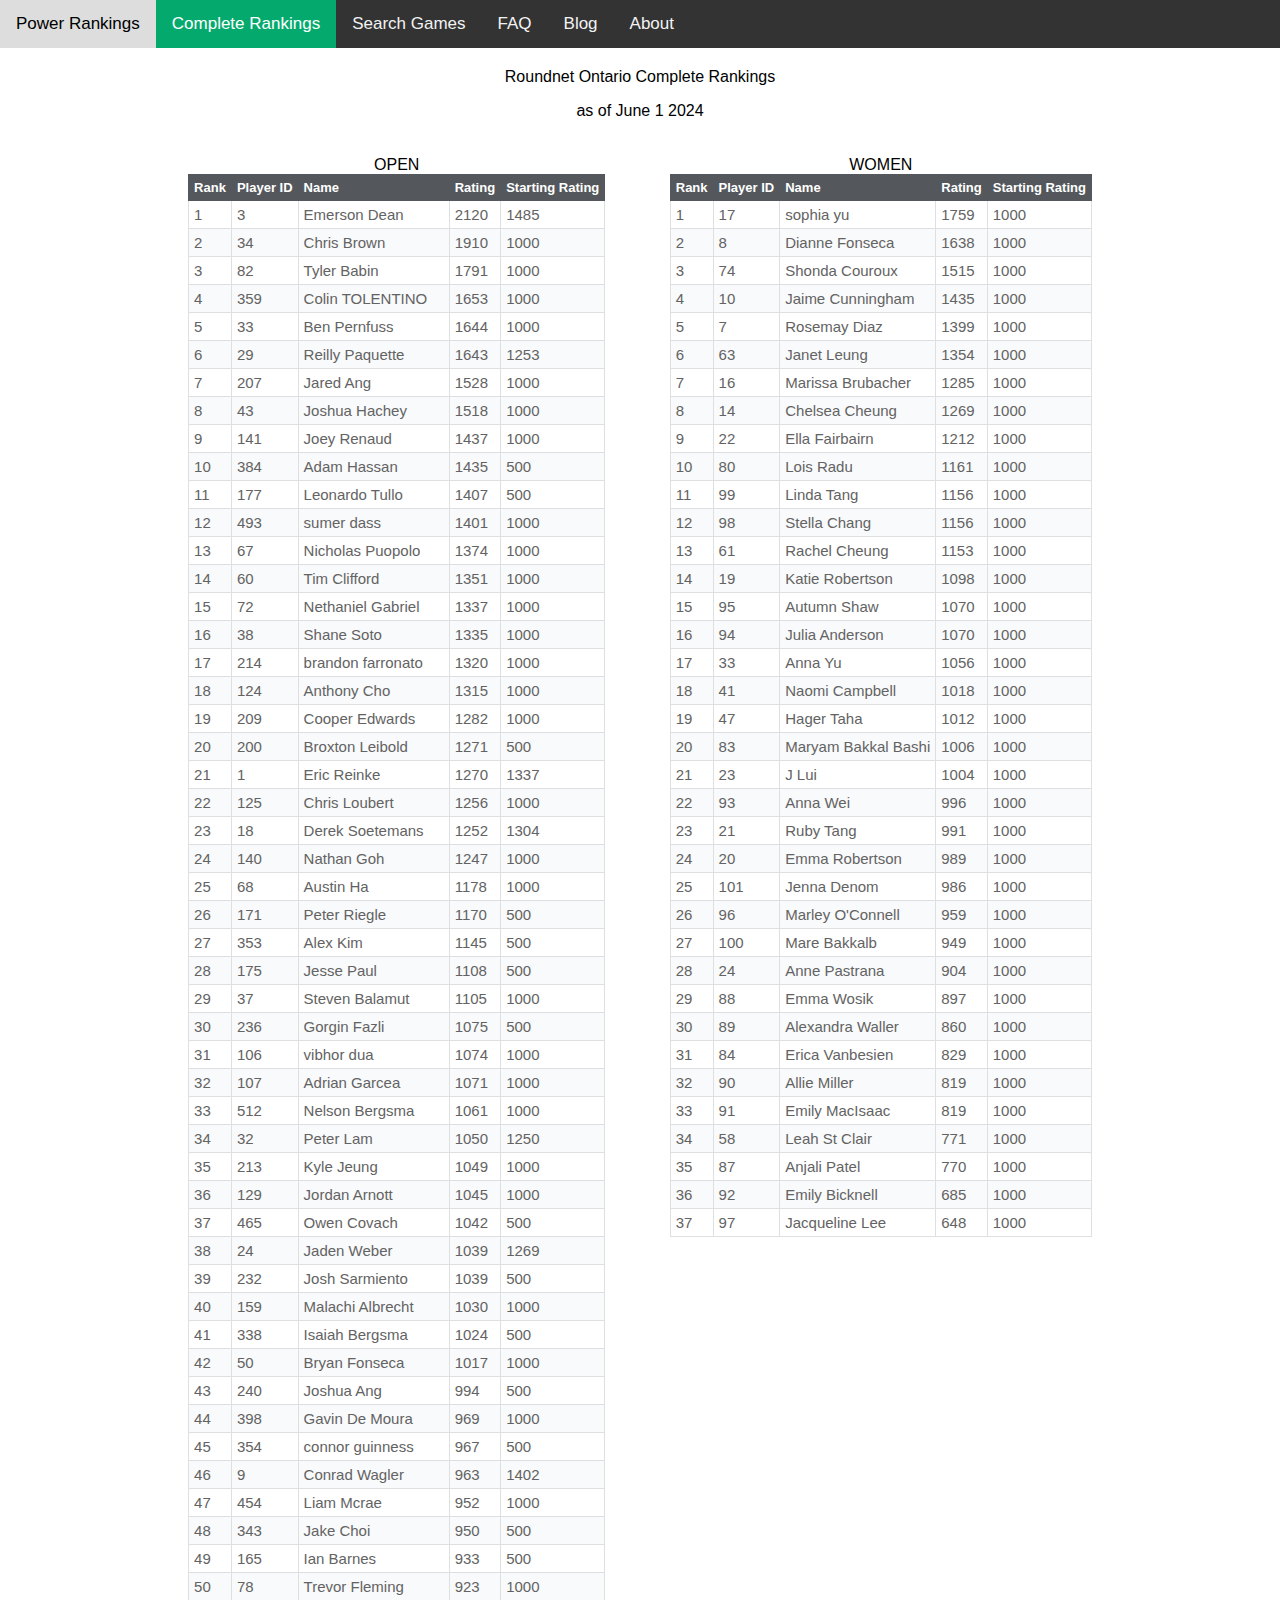
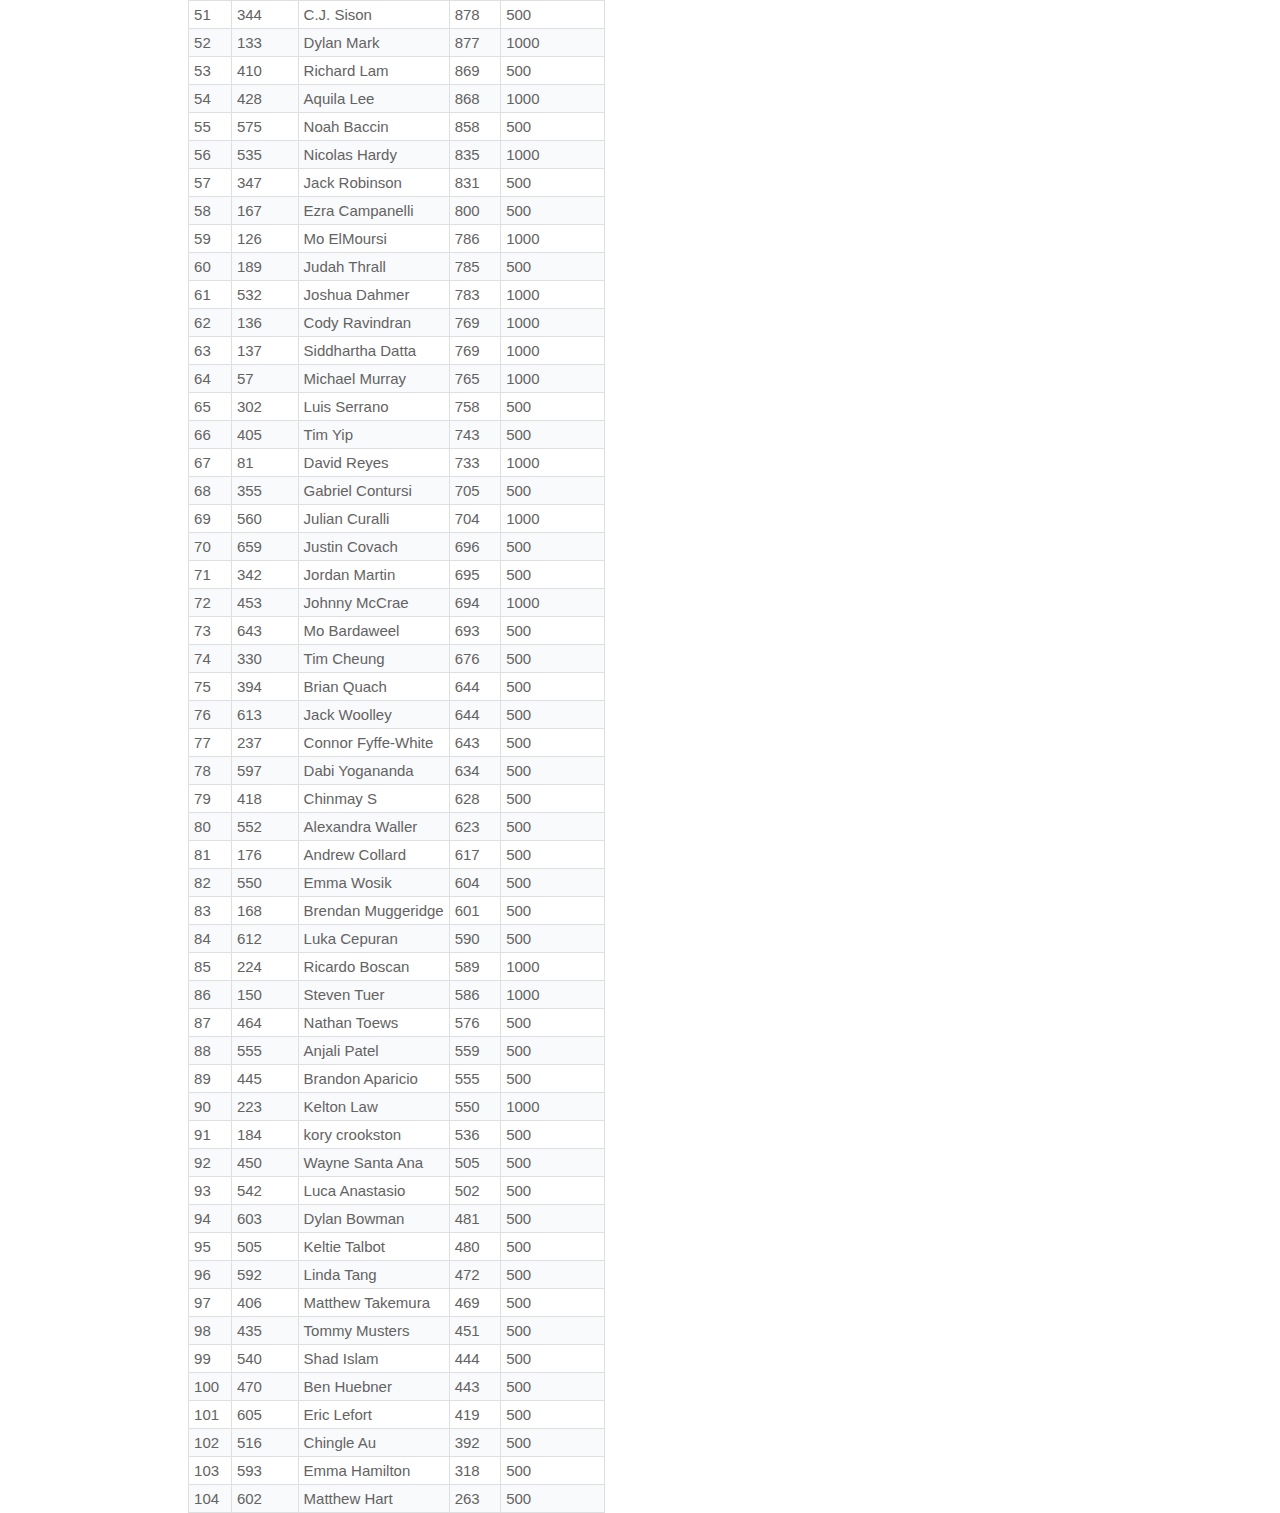
<file: complete.html>
<!DOCTYPE html>
<html class="no-js" lang="en">

<head>
    <meta charset="utf-8">
    <meta http-equiv="X-UA-Compatible" content="IE=edge">
    <meta name="viewport" content="width=device-width, initial-scale=1">
    <title>ReinkeRoundnet Rankings</title>
    <link href="styles.css" rel="stylesheet">
</head>

<body>
    <div class="topnav">
      <a href="index.html">Power Rankings</a>
      <a class="active" href="complete.html">Complete Rankings</a>
      <a href="games.html">Search Games</a>
      <a href="faq.html">FAQ</a>
      <a href="blog.html">Blog</a>      
      <a href="about.html">About</a>
    </div>
    <center>
        <div class="pad">
            <h>Roundnet Ontario Complete Rankings</h>
            <p>as of June 1 2024</p>
        </div>
        <div>
            <div class="inlineTable">
                <h>OPEN</h>
                <table >
                    <thead>
                        <tr>
                            <td>Rank</td>
                            <td>Player ID</td>
                            <td>Name</td>
                            <td>Rating</td>
                            <td>Starting Rating</td>
                        </tr>
                    </thead>
<tbody>
    <tr>
        <td>1</td>
        <td>3</td>
        <td>Emerson Dean</td>
        <td>2120</td>
        <td>1485</td>
    </tr>
    <tr>
        <td>2</td>
        <td>34</td>
        <td>Chris Brown</td>
        <td>1910</td>
        <td>1000</td>
    </tr>
    <tr>
        <td>3</td>
        <td>82</td>
        <td>Tyler Babin</td>
        <td>1791</td>
        <td>1000</td>
    </tr>
    <tr>
        <td>4</td>
        <td>359</td>
        <td>Colin TOLENTINO</td>
        <td>1653</td>
        <td>1000</td>
    </tr>
    <tr>
        <td>5</td>
        <td>33</td>
        <td>Ben Pernfuss</td>
        <td>1644</td>
        <td>1000</td>
    </tr>
    <tr>
        <td>6</td>
        <td>29</td>
        <td>Reilly Paquette</td>
        <td>1643</td>
        <td>1253</td>
    </tr>
    <tr>
        <td>7</td>
        <td>207</td>
        <td>Jared Ang</td>
        <td>1528</td>
        <td>1000</td>
    </tr>
    <tr>
        <td>8</td>
        <td>43</td>
        <td>Joshua Hachey</td>
        <td>1518</td>
        <td>1000</td>
    </tr>
    <tr>
        <td>9</td>
        <td>141</td>
        <td>Joey Renaud</td>
        <td>1437</td>
        <td>1000</td>
    </tr>
    <tr>
        <td>10</td>
        <td>384</td>
        <td>Adam Hassan</td>
        <td>1435</td>
        <td>500</td>
    </tr>
    <tr>
        <td>11</td>
        <td>177</td>
        <td>Leonardo Tullo</td>
        <td>1407</td>
        <td>500</td>
    </tr>
    <tr>
        <td>12</td>
        <td>493</td>
        <td>sumer dass</td>
        <td>1401</td>
        <td>1000</td>
    </tr>
    <tr>
        <td>13</td>
        <td>67</td>
        <td>Nicholas Puopolo</td>
        <td>1374</td>
        <td>1000</td>
    </tr>
    <tr>
        <td>14</td>
        <td>60</td>
        <td>Tim Clifford</td>
        <td>1351</td>
        <td>1000</td>
    </tr>
    <tr>
        <td>15</td>
        <td>72</td>
        <td>Nethaniel Gabriel</td>
        <td>1337</td>
        <td>1000</td>
    </tr>
    <tr>
        <td>16</td>
        <td>38</td>
        <td>Shane Soto</td>
        <td>1335</td>
        <td>1000</td>
    </tr>
    <tr>
        <td>17</td>
        <td>214</td>
        <td>brandon farronato</td>
        <td>1320</td>
        <td>1000</td>
    </tr>
    <tr>
        <td>18</td>
        <td>124</td>
        <td>Anthony Cho</td>
        <td>1315</td>
        <td>1000</td>
    </tr>
    <tr>
        <td>19</td>
        <td>209</td>
        <td>Cooper Edwards</td>
        <td>1282</td>
        <td>1000</td>
    </tr>
    <tr>
        <td>20</td>
        <td>200</td>
        <td>Broxton Leibold</td>
        <td>1271</td>
        <td>500</td>
    </tr>
    <tr>
        <td>21</td>
        <td>1</td>
        <td>Eric Reinke</td>
        <td>1270</td>
        <td>1337</td>
    </tr>
    <tr>
        <td>22</td>
        <td>125</td>
        <td>Chris Loubert</td>
        <td>1256</td>
        <td>1000</td>
    </tr>
    <tr>
        <td>23</td>
        <td>18</td>
        <td>Derek Soetemans</td>
        <td>1252</td>
        <td>1304</td>
    </tr>
    <tr>
        <td>24</td>
        <td>140</td>
        <td>Nathan Goh</td>
        <td>1247</td>
        <td>1000</td>
    </tr>
    <tr>
        <td>25</td>
        <td>68</td>
        <td>Austin Ha</td>
        <td>1178</td>
        <td>1000</td>
    </tr>
    <tr>
        <td>26</td>
        <td>171</td>
        <td>Peter Riegle</td>
        <td>1170</td>
        <td>500</td>
    </tr>
    <tr>
        <td>27</td>
        <td>353</td>
        <td>Alex Kim</td>
        <td>1145</td>
        <td>500</td>
    </tr>
    <tr>
        <td>28</td>
        <td>175</td>
        <td>Jesse Paul</td>
        <td>1108</td>
        <td>500</td>
    </tr>
    <tr>
        <td>29</td>
        <td>37</td>
        <td>Steven Balamut</td>
        <td>1105</td>
        <td>1000</td>
    </tr>
    <tr>
        <td>30</td>
        <td>236</td>
        <td>Gorgin Fazli</td>
        <td>1075</td>
        <td>500</td>
    </tr>
    <tr>
        <td>31</td>
        <td>106</td>
        <td>vibhor dua</td>
        <td>1074</td>
        <td>1000</td>
    </tr>
    <tr>
        <td>32</td>
        <td>107</td>
        <td>Adrian Garcea</td>
        <td>1071</td>
        <td>1000</td>
    </tr>
    <tr>
        <td>33</td>
        <td>512</td>
        <td>Nelson Bergsma</td>
        <td>1061</td>
        <td>1000</td>
    </tr>
    <tr>
        <td>34</td>
        <td>32</td>
        <td>Peter Lam</td>
        <td>1050</td>
        <td>1250</td>
    </tr>
    <tr>
        <td>35</td>
        <td>213</td>
        <td>Kyle Jeung</td>
        <td>1049</td>
        <td>1000</td>
    </tr>
    <tr>
        <td>36</td>
        <td>129</td>
        <td>Jordan Arnott</td>
        <td>1045</td>
        <td>1000</td>
    </tr>
    <tr>
        <td>37</td>
        <td>465</td>
        <td>Owen Covach</td>
        <td>1042</td>
        <td>500</td>
    </tr>
    <tr>
        <td>38</td>
        <td>24</td>
        <td>Jaden Weber</td>
        <td>1039</td>
        <td>1269</td>
    </tr>
    <tr>
        <td>39</td>
        <td>232</td>
        <td>Josh Sarmiento</td>
        <td>1039</td>
        <td>500</td>
    </tr>
    <tr>
        <td>40</td>
        <td>159</td>
        <td>Malachi Albrecht</td>
        <td>1030</td>
        <td>1000</td>
    </tr>
    <tr>
        <td>41</td>
        <td>338</td>
        <td>Isaiah Bergsma</td>
        <td>1024</td>
        <td>500</td>
    </tr>
    <tr>
        <td>42</td>
        <td>50</td>
        <td>Bryan Fonseca</td>
        <td>1017</td>
        <td>1000</td>
    </tr>
    <tr>
        <td>43</td>
        <td>240</td>
        <td>Joshua Ang</td>
        <td>994</td>
        <td>500</td>
    </tr>
    <tr>
        <td>44</td>
        <td>398</td>
        <td>Gavin De Moura</td>
        <td>969</td>
        <td>1000</td>
    </tr>
    <tr>
        <td>45</td>
        <td>354</td>
        <td>connor guinness</td>
        <td>967</td>
        <td>500</td>
    </tr>
    <tr>
        <td>46</td>
        <td>9</td>
        <td>Conrad Wagler</td>
        <td>963</td>
        <td>1402</td>
    </tr>
    <tr>
        <td>47</td>
        <td>454</td>
        <td>Liam Mcrae</td>
        <td>952</td>
        <td>1000</td>
    </tr>
    <tr>
        <td>48</td>
        <td>343</td>
        <td>Jake Choi</td>
        <td>950</td>
        <td>500</td>
    </tr>
    <tr>
        <td>49</td>
        <td>165</td>
        <td>Ian Barnes</td>
        <td>933</td>
        <td>500</td>
    </tr>
    <tr>
        <td>50</td>
        <td>78</td>
        <td>Trevor Fleming</td>
        <td>923</td>
        <td>1000</td>
    </tr>
    <tr>
        <td>51</td>
        <td>344</td>
        <td>C.J. Sison</td>
        <td>878</td>
        <td>500</td>
    </tr>
    <tr>
        <td>52</td>
        <td>133</td>
        <td>Dylan Mark</td>
        <td>877</td>
        <td>1000</td>
    </tr>
    <tr>
        <td>53</td>
        <td>410</td>
        <td>Richard Lam</td>
        <td>869</td>
        <td>500</td>
    </tr>
    <tr>
        <td>54</td>
        <td>428</td>
        <td>Aquila Lee</td>
        <td>868</td>
        <td>1000</td>
    </tr>
    <tr>
        <td>55</td>
        <td>575</td>
        <td>Noah Baccin</td>
        <td>858</td>
        <td>500</td>
    </tr>
    <tr>
        <td>56</td>
        <td>535</td>
        <td>Nicolas Hardy</td>
        <td>835</td>
        <td>1000</td>
    </tr>
    <tr>
        <td>57</td>
        <td>347</td>
        <td>Jack Robinson</td>
        <td>831</td>
        <td>500</td>
    </tr>
    <tr>
        <td>58</td>
        <td>167</td>
        <td>Ezra Campanelli</td>
        <td>800</td>
        <td>500</td>
    </tr>
    <tr>
        <td>59</td>
        <td>126</td>
        <td>Mo ElMoursi</td>
        <td>786</td>
        <td>1000</td>
    </tr>
    <tr>
        <td>60</td>
        <td>189</td>
        <td>Judah Thrall</td>
        <td>785</td>
        <td>500</td>
    </tr>
    <tr>
        <td>61</td>
        <td>532</td>
        <td>Joshua Dahmer</td>
        <td>783</td>
        <td>1000</td>
    </tr>
    <tr>
        <td>62</td>
        <td>136</td>
        <td>Cody Ravindran</td>
        <td>769</td>
        <td>1000</td>
    </tr>
    <tr>
        <td>63</td>
        <td>137</td>
        <td>Siddhartha Datta</td>
        <td>769</td>
        <td>1000</td>
    </tr>
    <tr>
        <td>64</td>
        <td>57</td>
        <td>Michael Murray</td>
        <td>765</td>
        <td>1000</td>
    </tr>
    <tr>
        <td>65</td>
        <td>302</td>
        <td>Luis Serrano</td>
        <td>758</td>
        <td>500</td>
    </tr>
    <tr>
        <td>66</td>
        <td>405</td>
        <td>Tim Yip</td>
        <td>743</td>
        <td>500</td>
    </tr>
    <tr>
        <td>67</td>
        <td>81</td>
        <td>David Reyes</td>
        <td>733</td>
        <td>1000</td>
    </tr>
    <tr>
        <td>68</td>
        <td>355</td>
        <td>Gabriel Contursi</td>
        <td>705</td>
        <td>500</td>
    </tr>
    <tr>
        <td>69</td>
        <td>560</td>
        <td>Julian Curalli</td>
        <td>704</td>
        <td>1000</td>
    </tr>
    <tr>
        <td>70</td>
        <td>659</td>
        <td>Justin Covach</td>
        <td>696</td>
        <td>500</td>
    </tr>
    <tr>
        <td>71</td>
        <td>342</td>
        <td>Jordan Martin</td>
        <td>695</td>
        <td>500</td>
    </tr>
    <tr>
        <td>72</td>
        <td>453</td>
        <td>Johnny  McCrae</td>
        <td>694</td>
        <td>1000</td>
    </tr>
    <tr>
        <td>73</td>
        <td>643</td>
        <td>Mo Bardaweel</td>
        <td>693</td>
        <td>500</td>
    </tr>
    <tr>
        <td>74</td>
        <td>330</td>
        <td>Tim Cheung</td>
        <td>676</td>
        <td>500</td>
    </tr>
    <tr>
        <td>75</td>
        <td>394</td>
        <td>Brian Quach</td>
        <td>644</td>
        <td>500</td>
    </tr>
    <tr>
        <td>76</td>
        <td>613</td>
        <td>Jack Woolley</td>
        <td>644</td>
        <td>500</td>
    </tr>
    <tr>
        <td>77</td>
        <td>237</td>
        <td>Connor Fyffe-White</td>
        <td>643</td>
        <td>500</td>
    </tr>
    <tr>
        <td>78</td>
        <td>597</td>
        <td>Dabi Yogananda</td>
        <td>634</td>
        <td>500</td>
    </tr>
    <tr>
        <td>79</td>
        <td>418</td>
        <td>Chinmay S</td>
        <td>628</td>
        <td>500</td>
    </tr>
    <tr>
        <td>80</td>
        <td>552</td>
        <td>Alexandra Waller</td>
        <td>623</td>
        <td>500</td>
    </tr>
    <tr>
        <td>81</td>
        <td>176</td>
        <td>Andrew Collard</td>
        <td>617</td>
        <td>500</td>
    </tr>
    <tr>
        <td>82</td>
        <td>550</td>
        <td>Emma Wosik</td>
        <td>604</td>
        <td>500</td>
    </tr>
    <tr>
        <td>83</td>
        <td>168</td>
        <td>Brendan Muggeridge</td>
        <td>601</td>
        <td>500</td>
    </tr>
    <tr>
        <td>84</td>
        <td>612</td>
        <td>Luka Cepuran</td>
        <td>590</td>
        <td>500</td>
    </tr>
    <tr>
        <td>85</td>
        <td>224</td>
        <td>Ricardo Boscan</td>
        <td>589</td>
        <td>1000</td>
    </tr>
    <tr>
        <td>86</td>
        <td>150</td>
        <td>Steven Tuer</td>
        <td>586</td>
        <td>1000</td>
    </tr>
    <tr>
        <td>87</td>
        <td>464</td>
        <td>Nathan Toews</td>
        <td>576</td>
        <td>500</td>
    </tr>
    <tr>
        <td>88</td>
        <td>555</td>
        <td>Anjali Patel</td>
        <td>559</td>
        <td>500</td>
    </tr>
    <tr>
        <td>89</td>
        <td>445</td>
        <td>Brandon Aparicio</td>
        <td>555</td>
        <td>500</td>
    </tr>
    <tr>
        <td>90</td>
        <td>223</td>
        <td>Kelton Law</td>
        <td>550</td>
        <td>1000</td>
    </tr>
    <tr>
        <td>91</td>
        <td>184</td>
        <td>kory crookston</td>
        <td>536</td>
        <td>500</td>
    </tr>
    <tr>
        <td>92</td>
        <td>450</td>
        <td>Wayne Santa Ana</td>
        <td>505</td>
        <td>500</td>
    </tr>
    <tr>
        <td>93</td>
        <td>542</td>
        <td>Luca Anastasio</td>
        <td>502</td>
        <td>500</td>
    </tr>
    <tr>
        <td>94</td>
        <td>603</td>
        <td>Dylan Bowman</td>
        <td>481</td>
        <td>500</td>
    </tr>
    <tr>
        <td>95</td>
        <td>505</td>
        <td>Keltie Talbot</td>
        <td>480</td>
        <td>500</td>
    </tr>
    <tr>
        <td>96</td>
        <td>592</td>
        <td>Linda Tang</td>
        <td>472</td>
        <td>500</td>
    </tr>
    <tr>
        <td>97</td>
        <td>406</td>
        <td>Matthew Takemura</td>
        <td>469</td>
        <td>500</td>
    </tr>
    <tr>
        <td>98</td>
        <td>435</td>
        <td>Tommy Musters</td>
        <td>451</td>
        <td>500</td>
    </tr>
    <tr>
        <td>99</td>
        <td>540</td>
        <td>Shad Islam</td>
        <td>444</td>
        <td>500</td>
    </tr>
    <tr>
        <td>100</td>
        <td>470</td>
        <td>Ben Huebner</td>
        <td>443</td>
        <td>500</td>
    </tr>
    <tr>
        <td>101</td>
        <td>605</td>
        <td>Eric Lefort</td>
        <td>419</td>
        <td>500</td>
    </tr>
    <tr>
        <td>102</td>
        <td>516</td>
        <td>Chingle Au</td>
        <td>392</td>
        <td>500</td>
    </tr>
    <tr>
        <td>103</td>
        <td>593</td>
        <td>Emma Hamilton</td>
        <td>318</td>
        <td>500</td>
    </tr>
    <tr>
        <td>104</td>
        <td>602</td>
        <td>Matthew Hart</td>
        <td>263</td>
        <td>500</td>
    </tr>
</tbody>



                </table>
            </div>
            <div class="inlineTable">
                <h>WOMEN</h>
                <table >
                    <thead>
                        <tr>
                            <td>Rank</td>
                            <td>Player ID</td>
                            <td>Name</td>
                            <td>Rating</td>
                            <td>Starting Rating</td>
                        </tr>
                    </thead>
                    <tbody>
    <tr>
        <td>1</td>
        <td>17</td>
        <td>sophia yu</td>
        <td>1759</td>
        <td>1000</td>
    </tr>
    <tr>
        <td>2</td>
        <td>8</td>
        <td>Dianne Fonseca</td>
        <td>1638</td>
        <td>1000</td>
    </tr>
    <tr>
        <td>3</td>
        <td>74</td>
        <td>Shonda Couroux</td>
        <td>1515</td>
        <td>1000</td>
    </tr>
    <tr>
        <td>4</td>
        <td>10</td>
        <td>Jaime Cunningham</td>
        <td>1435</td>
        <td>1000</td>
    </tr>
    <tr>
        <td>5</td>
        <td>7</td>
        <td>Rosemay Diaz</td>
        <td>1399</td>
        <td>1000</td>
    </tr>
    <tr>
        <td>6</td>
        <td>63</td>
        <td>Janet Leung</td>
        <td>1354</td>
        <td>1000</td>
    </tr>
    <tr>
        <td>7</td>
        <td>16</td>
        <td>Marissa Brubacher</td>
        <td>1285</td>
        <td>1000</td>
    </tr>
    <tr>
        <td>8</td>
        <td>14</td>
        <td>Chelsea Cheung</td>
        <td>1269</td>
        <td>1000</td>
    </tr>
    <tr>
        <td>9</td>
        <td>22</td>
        <td>Ella Fairbairn</td>
        <td>1212</td>
        <td>1000</td>
    </tr>
    <tr>
        <td>10</td>
        <td>80</td>
        <td>Lois Radu</td>
        <td>1161</td>
        <td>1000</td>
    </tr>
    <tr>
        <td>11</td>
        <td>99</td>
        <td>Linda Tang</td>
        <td>1156</td>
        <td>1000</td>
    </tr>
    <tr>
        <td>12</td>
        <td>98</td>
        <td>Stella Chang</td>
        <td>1156</td>
        <td>1000</td>
    </tr>
    <tr>
        <td>13</td>
        <td>61</td>
        <td>Rachel Cheung</td>
        <td>1153</td>
        <td>1000</td>
    </tr>
    <tr>
        <td>14</td>
        <td>19</td>
        <td>Katie Robertson</td>
        <td>1098</td>
        <td>1000</td>
    </tr>
    <tr>
        <td>15</td>
        <td>95</td>
        <td>Autumn Shaw</td>
        <td>1070</td>
        <td>1000</td>
    </tr>
    <tr>
        <td>16</td>
        <td>94</td>
        <td>Julia Anderson</td>
        <td>1070</td>
        <td>1000</td>
    </tr>
    <tr>
        <td>17</td>
        <td>33</td>
        <td>Anna Yu</td>
        <td>1056</td>
        <td>1000</td>
    </tr>
    <tr>
        <td>18</td>
        <td>41</td>
        <td>Naomi Campbell</td>
        <td>1018</td>
        <td>1000</td>
    </tr>
    <tr>
        <td>19</td>
        <td>47</td>
        <td>Hager Taha</td>
        <td>1012</td>
        <td>1000</td>
    </tr>
    <tr>
        <td>20</td>
        <td>83</td>
        <td>Maryam Bakkal Bashi</td>
        <td>1006</td>
        <td>1000</td>
    </tr>
    <tr>
        <td>21</td>
        <td>23</td>
        <td>J Lui</td>
        <td>1004</td>
        <td>1000</td>
    </tr>
    <tr>
        <td>22</td>
        <td>93</td>
        <td>Anna Wei</td>
        <td>996</td>
        <td>1000</td>
    </tr>
    <tr>
        <td>23</td>
        <td>21</td>
        <td>Ruby Tang</td>
        <td>991</td>
        <td>1000</td>
    </tr>
    <tr>
        <td>24</td>
        <td>20</td>
        <td>Emma Robertson</td>
        <td>989</td>
        <td>1000</td>
    </tr>
    <tr>
        <td>25</td>
        <td>101</td>
        <td>Jenna Denom</td>
        <td>986</td>
        <td>1000</td>
    </tr>
    <tr>
        <td>26</td>
        <td>96</td>
        <td>Marley O'Connell</td>
        <td>959</td>
        <td>1000</td>
    </tr>
    <tr>
        <td>27</td>
        <td>100</td>
        <td>Mare Bakkalb</td>
        <td>949</td>
        <td>1000</td>
    </tr>
    <tr>
        <td>28</td>
        <td>24</td>
        <td>Anne Pastrana</td>
        <td>904</td>
        <td>1000</td>
    </tr>
    <tr>
        <td>29</td>
        <td>88</td>
        <td>Emma Wosik</td>
        <td>897</td>
        <td>1000</td>
    </tr>
    <tr>
        <td>30</td>
        <td>89</td>
        <td>Alexandra Waller</td>
        <td>860</td>
        <td>1000</td>
    </tr>
    <tr>
        <td>31</td>
        <td>84</td>
        <td>Erica Vanbesien</td>
        <td>829</td>
        <td>1000</td>
    </tr>
    <tr>
        <td>32</td>
        <td>90</td>
        <td>Allie Miller</td>
        <td>819</td>
        <td>1000</td>
    </tr>
    <tr>
        <td>33</td>
        <td>91</td>
        <td>Emily MacIsaac</td>
        <td>819</td>
        <td>1000</td>
    </tr>
    <tr>
        <td>34</td>
        <td>58</td>
        <td>Leah St Clair</td>
        <td>771</td>
        <td>1000</td>
    </tr>
    <tr>
        <td>35</td>
        <td>87</td>
        <td>Anjali Patel</td>
        <td>770</td>
        <td>1000</td>
    </tr>
    <tr>
        <td>36</td>
        <td>92</td>
        <td>Emily Bicknell</td>
        <td>685</td>
        <td>1000</td>
    </tr>
    <tr>
        <td>37</td>
        <td>97</td>
        <td>Jacqueline Lee</td>
        <td>648</td>
        <td>1000</td>
    </tr>
</tbody>

                </table>
            </div>
        </div>
    </center>
</body>

</html>
</file>
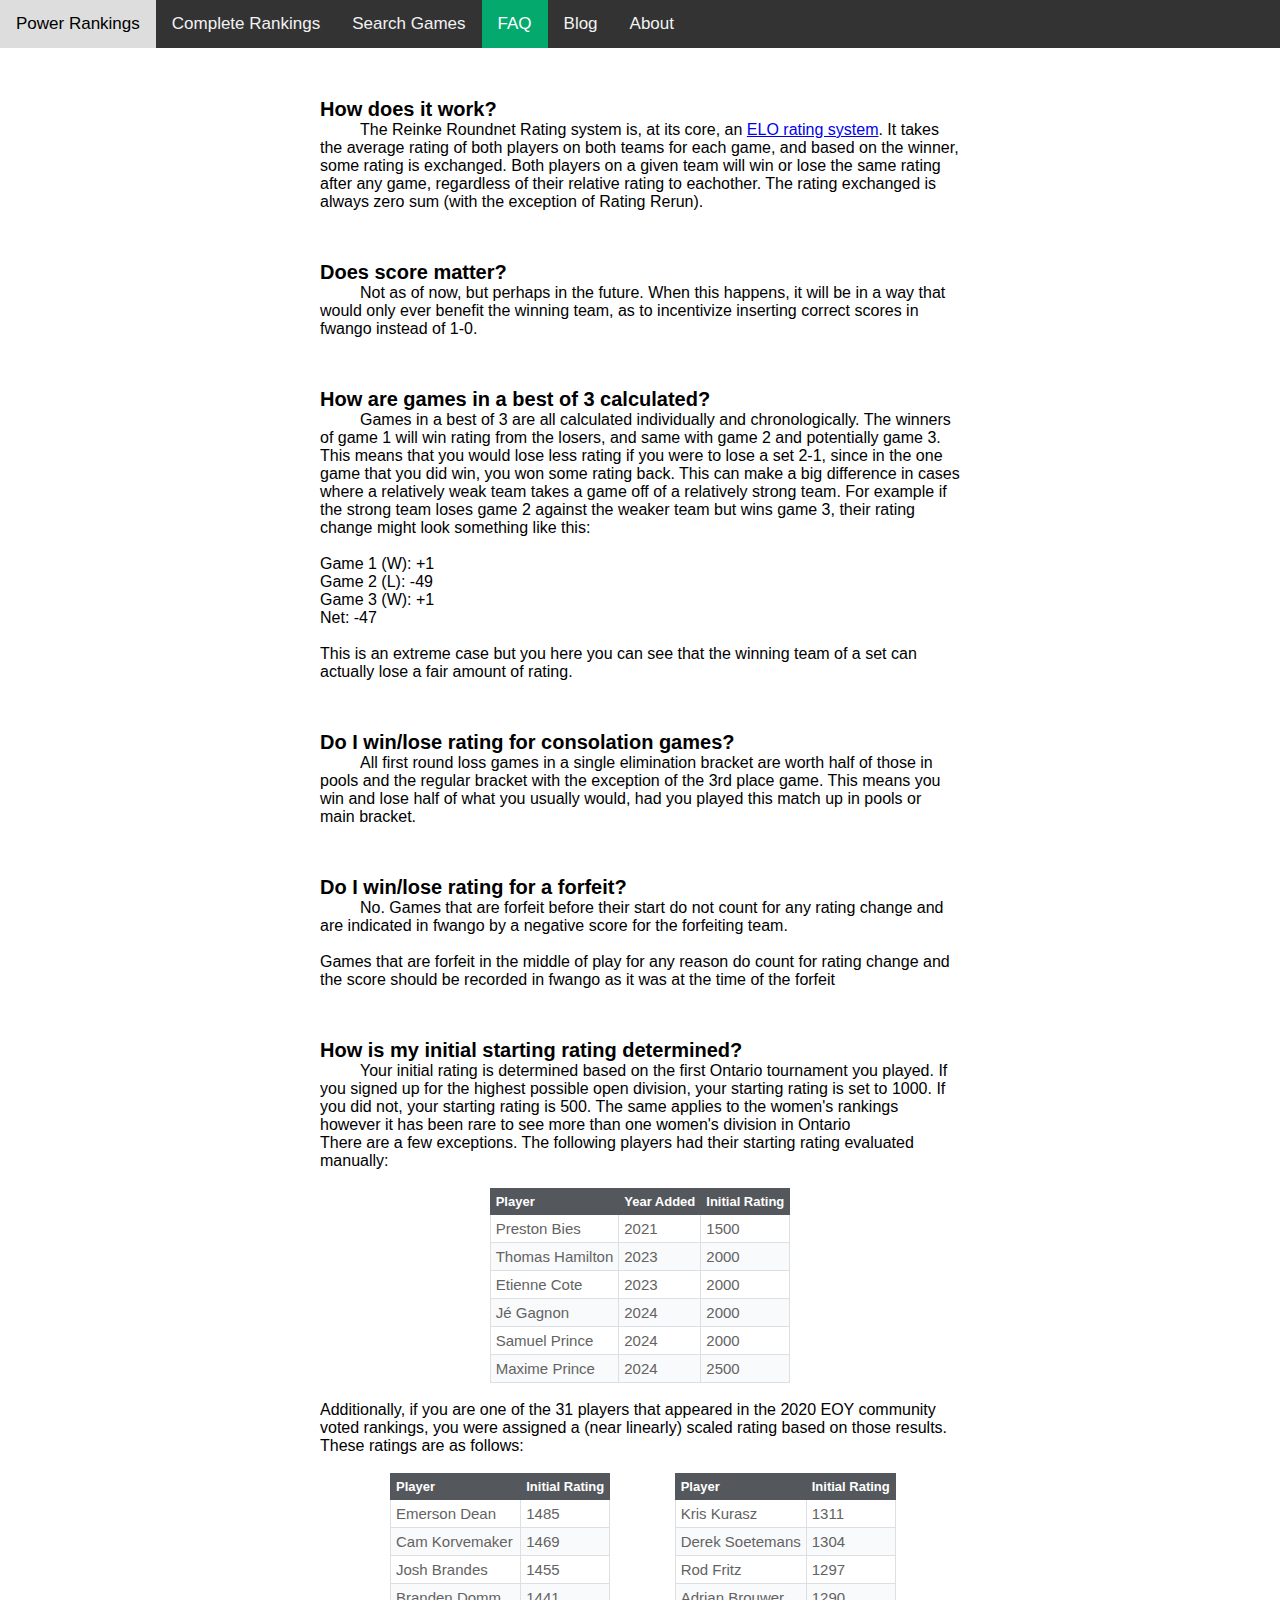
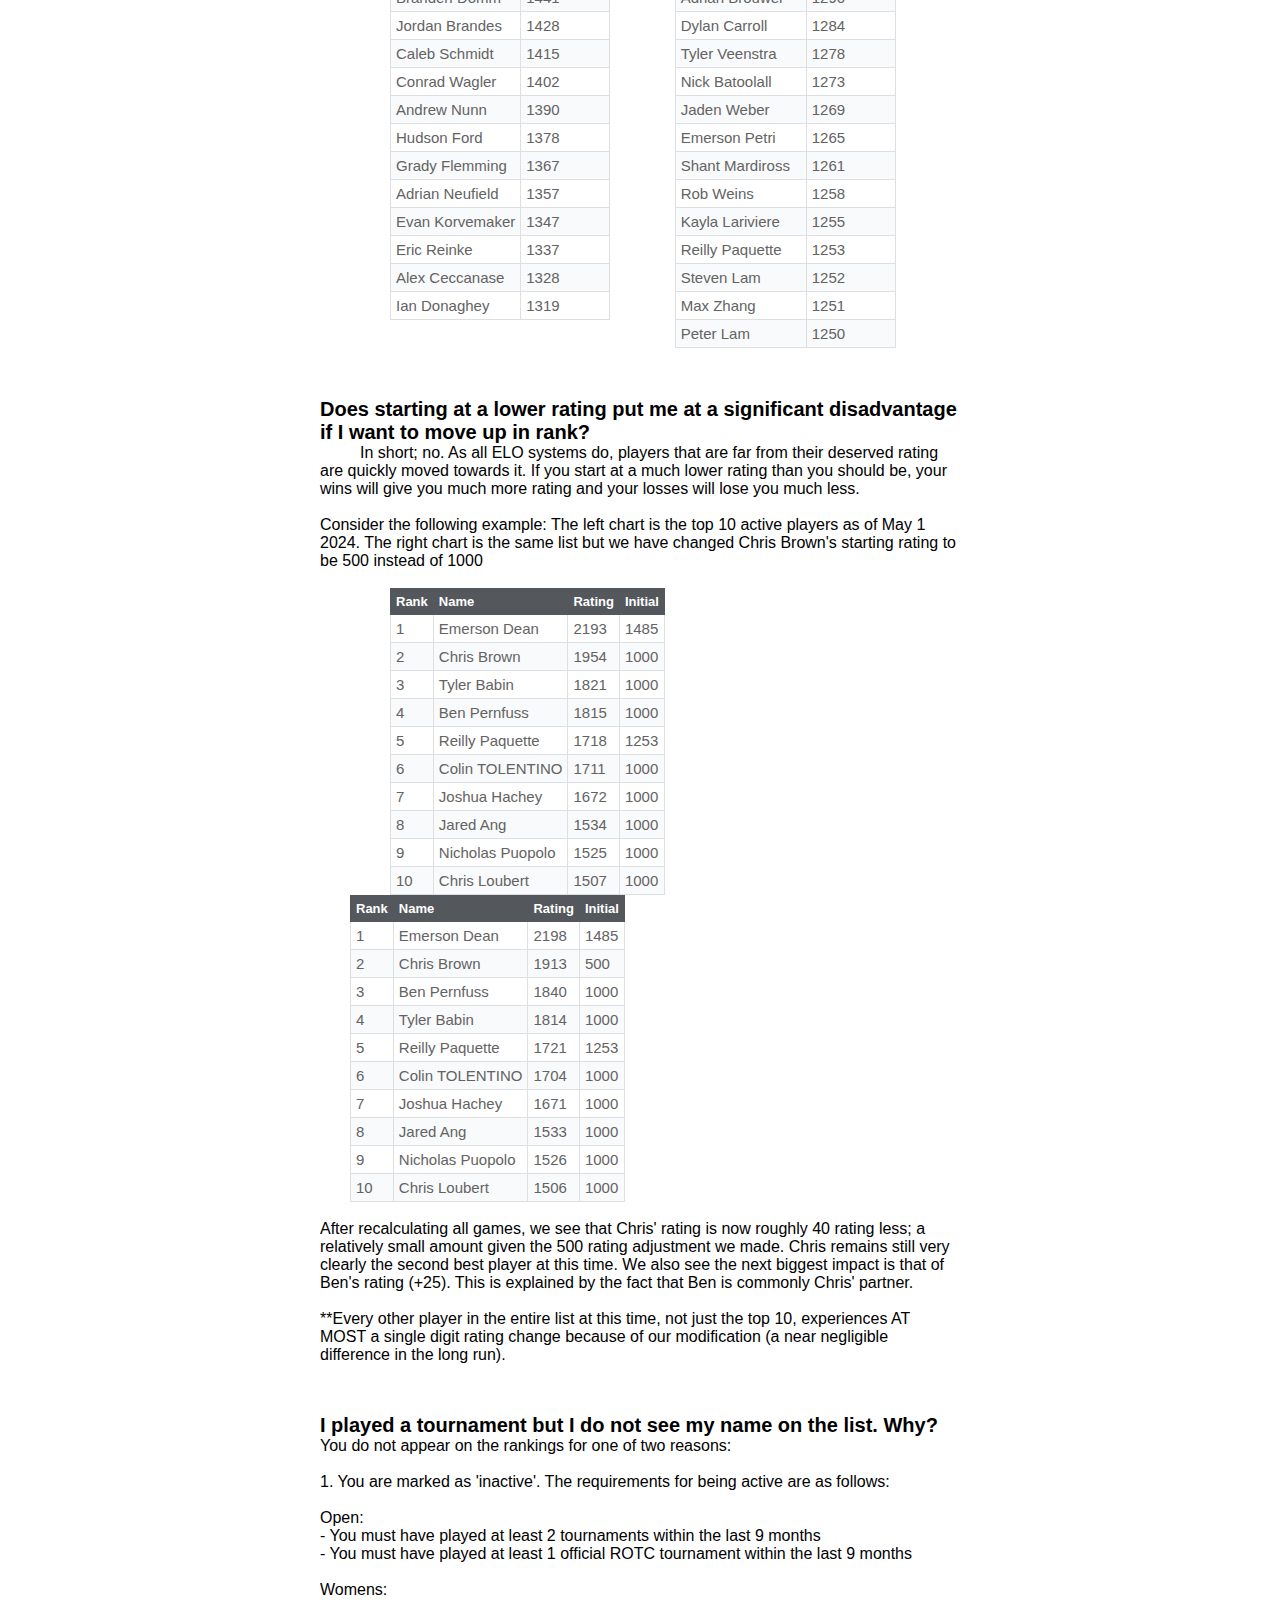
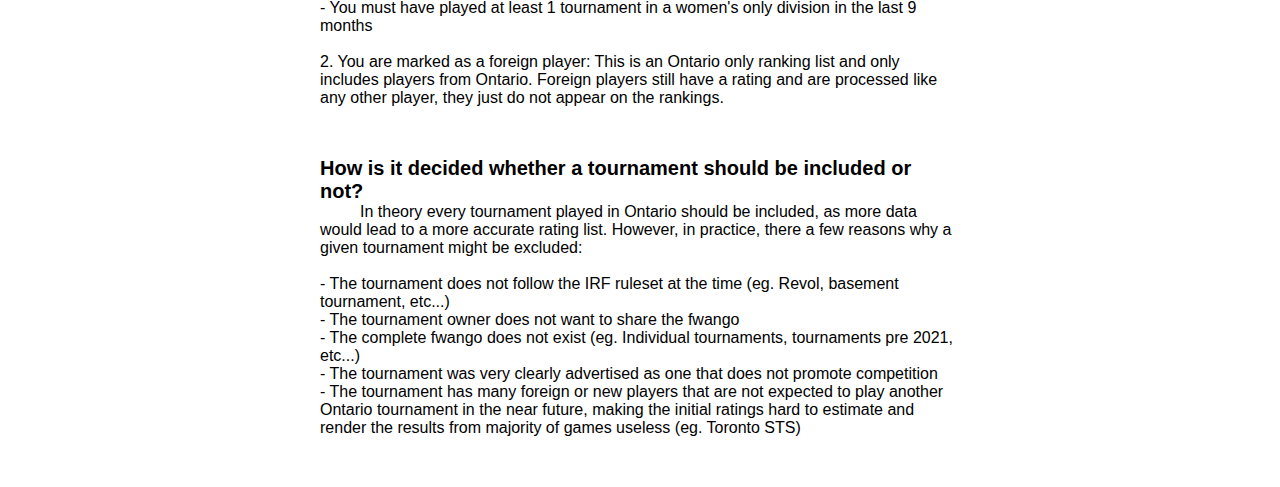
<file: faq.html>
<!DOCTYPE html>
<html class="no-js" lang="en">

<head>
    <meta charset="utf-8">
    <meta http-equiv="X-UA-Compatible" content="IE=edge">
    <meta name="viewport" content="width=device-width, initial-scale=1">
    <title>ReinkeRoundnet Rankings</title>
    <link href="styles.css" rel="stylesheet">
</head>

<body>
    <div class="topnav">
      <a href="index.html">Power Rankings</a>
      <a href="complete.html">Complete Rankings</a>
      <a href="games.html">Search Games</a>
      <a class="active" href="faq.html">FAQ</a>
      <a href="blog.html">Blog</a>      
      <a href="about.html">About</a>
    </div>
    <center>
        <div class="block">
            <div><span class="bold title">How does it work?</span></div>
            <div class="indent">
            <span>The Reinke Roundnet Rating system is, at its core, an <a href="https://en.wikipedia.org/wiki/Elo_rating_system">ELO rating system</a>.  It takes the average rating of both players on both teams for each game, and based on the winner, some rating is exchanged.  Both players on a given team will win or lose the same rating after any game, regardless of their relative rating to eachother.  The rating exchanged is always zero sum (with the exception of Rating Rerun). </span>
            </div>
        </div>
        <div class="block">
            <div><span class="bold title">Does score matter?</span></div>
            <div class="indent">
            <span>Not as of now, but perhaps in the future.  When this happens, it will be in a way that would only ever benefit the winning team, as to incentivize inserting correct scores in fwango instead of 1-0.</span>
            </div>
        </div>
        <div class="block">
            <div><span class="bold title">How are games in a best of 3 calculated?</span></div>
            <div class="indent">
            <span>Games in a best of 3 are all calculated individually and chronologically.  The winners of game 1 will win rating from the losers, and same with game 2 and potentially game 3.  This means that you would lose less rating if you were to lose a set 2-1, since in the one game that you did win, you won some rating back.  This can make a big difference in cases where a relatively weak team takes a game off of a relatively strong team.  For example if the strong team loses game 2 against the weaker team but wins game 3, their rating change might look something like this:<br/><br/>Game 1 (W): +1<br/>Game 2 (L): -49<br/>Game 3 (W): +1<br/>Net: -47<br/><br/>This is an extreme case but you here you can see that the winning team of a set can actually lose a fair amount of rating.</span>
            </div>
        </div>
        <div class="block">
            <div><span class="bold title">Do I win/lose rating for consolation games?</span></div>
            <div class="indent">
            <span>All first round loss games in a single elimination bracket are worth half of those in pools and the regular bracket with the exception of the 3rd place game.  This means you win and lose half of what you usually would, had you played this match up in pools or main bracket.</span>
            </div>
        </div>
        <div class="block">
            <div><span class="bold title">Do I win/lose rating for a forfeit?</span></div>
            <div class="indent">
            <span>No.  Games that are forfeit before their start do not count for any rating change and are indicated in fwango by a negative score for the forfeiting team.<br/><br/>Games that are forfeit in the middle of play for any reason do count for rating change and the score should be recorded in fwango as it was at the time of the forfeit</span>
            </div>
        </div>
        <div class="block">
            <div><span class="bold title">How is my initial starting rating determined?</span></div>
            <div class="indent">
            <span>Your initial rating is determined based on the first Ontario tournament you played.  If you signed up for the highest possible open division, your starting rating is set to 1000.  If you did not, your starting rating is 500.  The same applies to the women's rankings however it has been rare to see more than one women's division in Ontario<br/> There are a few exceptions.  The following players had their starting rating evaluated manually:<br/><br/></span>
            <center><table>
              <thead>
                  <tr>
                      <td>Player</td>
                      <td>Year Added</td>
                      <td>Initial Rating</td>
                  </tr>
              </thead>
              <tbody>
                <tr>
                    <td>Preston Bies</td>
                    <td>2021</td>
                    <td>1500</td>
                </tr>
                <tr>
                    <td>Thomas Hamilton</td>
                    <td>2023</td>
                    <td>2000</td>
                </tr>
                <tr>
                    <td>Etienne Cote</td>
                    <td>2023</td>
                    <td>2000</td>
                </tr>
                <tr>
                    <td>Jé Gagnon</td>
                    <td>2024</td>
                    <td>2000</td>
                </tr>
                <tr>
                    <td>Samuel Prince</td>
                    <td>2024</td>
                    <td>2000</td>
                </tr>
                <tr>
                    <td>Maxime Prince</td>
                    <td>2024</td>
                    <td>2500</td>
                </tr>
              </tbody>
            </table></center>
            <span><br/>Additionally, if you are one of the 31 players that appeared in the 2020 EOY community voted rankings, you were assigned a (near linearly) scaled rating based on those results.  These ratings are as follows:<br/><br/></span>
            <div>
              <div class="inlineTable">

                <table >
                    <thead>
                        <tr>
                            <td>Player</td>
                            <td>Initial Rating</td>
                        </tr>
                    </thead>
                    <tbody>
                        <tr>
                            <td>Emerson Dean</td>
                            <td>1485</td>
                        </tr>
                        <tr>
                            <td>Cam Korvemaker</td>
                            <td>1469</td>
                        </tr>
                        <tr>
                            <td>Josh Brandes</td>
                            <td>1455</td>
                        </tr>
                        <tr>
                            <td>Branden Domm</td>
                            <td>1441</td>
                        </tr>
                        <tr>
                            <td>Jordan Brandes</td>
                            <td>1428</td>
                        </tr>
                        <tr>
                            <td>Caleb Schmidt</td>
                            <td>1415</td>
                        </tr>
                        <tr>
                            <td>Conrad Wagler</td>
                            <td>1402</td>
                        </tr>
                        <tr>
                            <td>Andrew Nunn</td>
                            <td>1390</td>
                        </tr>
                        <tr>
                            <td>Hudson Ford</td>
                            <td>1378</td>
                        </tr>
                        <tr>
                            <td>Grady Flemming</td>
                            <td>1367</td>
                        </tr>
                        <tr>
                            <td>Adrian Neufield</td>
                            <td>1357</td>
                        </tr>
                        <tr>
                            <td>Evan Korvemaker</td>
                            <td>1347</td>
                        </tr>
                        <tr>
                            <td>Eric Reinke</td>
                            <td>1337</td>
                        </tr>
                        <tr>
                            <td>Alex Ceccanase</td>
                            <td>1328</td>
                        </tr>
                        <tr>
                            <td>Ian Donaghey</td>
                            <td>1319</td>
                        </tr>
                    </tbody>
                </table>
              </div>
              <div class="inlineTable">
                <table >
                    <thead>
                        <tr>
                            <td>Player</td>
                            <td>Initial Rating</td>
                        </tr>
                    </thead>
                    <tbody>
                        <tr>
                            <td>Kris Kurasz</td>
                            <td>1311</td>
                        </tr>
                        <tr>
                            <td>Derek Soetemans</td>
                            <td>1304</td>
                        </tr>
                        <tr>
                            <td>Rod Fritz</td>
                            <td>1297</td>
                        </tr>
                        <tr>
                            <td>Adrian Brouwer</td>
                            <td>1290</td>
                        </tr>
                        <tr>
                            <td>Dylan Carroll</td>
                            <td>1284</td>
                        </tr>
                        <tr>
                            <td>Tyler Veenstra</td>
                            <td>1278</td>
                        </tr>
                        <tr>
                            <td>Nick Batoolall</td>
                            <td>1273</td>
                        </tr>
                        <tr>
                            <td>Jaden Weber</td>
                            <td>1269</td>
                        </tr>
                        <tr>
                            <td>Emerson Petri</td>
                            <td>1265</td>
                        </tr>
                        <tr>
                            <td>Shant Mardiross</td>
                            <td>1261</td>
                        </tr>
                        <tr>
                            <td>Rob Weins</td>
                            <td>1258</td>
                        </tr>
                        <tr>
                            <td>Kayla Lariviere</td>
                            <td>1255</td>
                        </tr>
                        <tr>
                            <td>Reilly Paquette</td>
                            <td>1253</td>
                        </tr>
                        <tr>
                            <td>Steven Lam</td>
                            <td>1252</td>
                        </tr>
                        <tr>
                            <td>Max Zhang</td>
                            <td>1251</td>
                        </tr>
                        <tr>
                            <td>Peter Lam</td>
                            <td>1250</td>
                        </tr>
                    </tbody>
                </table>
              </div>
            </div>      
            </div>
        </div>
        <div class="block">
            <div><span class="bold title">Does starting at a lower rating put me at a significant disadvantage if I want to move up in rank?</span></div>
            <div class="indent">
            <span>In short; no.  As all ELO systems do, players that are far from their deserved rating are quickly moved towards it.  If you start at a much lower rating than you should be, your wins will give you much more rating and your losses will lose you much less.<br/><br/>Consider the following example:  The left chart is the top 10 active players as of May 1 2024.  The right chart is the same list but we have changed Chris Brown's starting rating to be 500 instead of 1000<br/><br/></span>
            <div>
            <div class="inlineTable">
                <table >
                    <thead>
                        <tr>
                            <td>Rank</td>
                            <td>Name</td>
                            <td>Rating</td>
                            <td>Initial</td>
                        </tr>
                    </thead>
                    <tbody>
                        <tr>
                            <td>1</td>
                            <td>Emerson Dean</td>
                            <td>2193</td>
                            <td>1485</td>
                        </tr>
                        <tr>
                            <td>2</td>
                            <td>Chris Brown</td>
                            <td>1954</td>
                            <td>1000</td>
                        </tr>
                        <tr>
                            <td>3</td>
                            <td>Tyler Babin</td>
                            <td>1821</td>
                            <td>1000</td>
                        </tr>
                        <tr>
                            <td>4</td>
                            <td>Ben Pernfuss</td>
                            <td>1815</td>
                            <td>1000</td>
                        </tr>
                        <tr>
                            <td>5</td>
                            <td>Reilly Paquette</td>
                            <td>1718</td>
                            <td>1253</td>
                        </tr>
                        <tr>
                            <td>6</td>
                            <td>Colin TOLENTINO</td>
                            <td>1711</td>
                            <td>1000</td>
                        </tr>
                        <tr>
                            <td>7</td>
                            <td>Joshua Hachey</td>
                            <td>1672</td>
                            <td>1000</td>
                        </tr>
                        <tr>
                            <td>8</td>
                            <td>Jared Ang</td>
                            <td>1534</td>
                            <td>1000</td>
                        </tr>
                        <tr>
                            <td>9</td>
                            <td>Nicholas Puopolo</td>
                            <td>1525</td>
                            <td>1000</td>
                        </tr>
                        <tr>
                            <td>10</td>
                            <td>Chris Loubert</td>
                            <td>1507</td>
                            <td>1000</td>
                        </tr>
                      </tbody>
                    </table>
                </div>
                <div class="inlineTable">
                  <table >
                    <thead>
                        <tr>
                            <td>Rank</td>
                            <td>Name</td>
                            <td>Rating</td>
                            <td>Initial</td>
                        </tr>
                    </thead>
                    <tbody>
                        <tr>
                            <td>1</td>
                            <td>Emerson Dean</td>
                            <td>2198</td>
                            <td>1485</td>
                        </tr>
                        <tr>
                            <td>2</td>
                            <td>Chris Brown</td>
                            <td>1913</td>
                            <td>500</td>
                        </tr>
                        <tr>
                            <td>3</td>
                            <td>Ben Pernfuss</td>
                            <td>1840</td>
                            <td>1000</td>
                        </tr>
                        <tr>
                            <td>4</td>
                            <td>Tyler Babin</td>
                            <td>1814</td>
                            <td>1000</td>
                        </tr>
                        <tr>
                            <td>5</td>
                            <td>Reilly Paquette</td>
                            <td>1721</td>
                            <td>1253</td>
                        </tr>
                        <tr>
                            <td>6</td>
                            <td>Colin TOLENTINO</td>
                            <td>1704</td>
                            <td>1000</td>
                        </tr>
                        <tr>
                            <td>7</td>
                            <td>Joshua Hachey</td>
                            <td>1671</td>
                            <td>1000</td>
                        </tr>
                        <tr>
                            <td>8</td>
                            <td>Jared Ang</td>
                            <td>1533</td>
                            <td>1000</td>
                        </tr>
                        <tr>
                            <td>9</td>
                            <td>Nicholas Puopolo</td>
                            <td>1526</td>
                            <td>1000</td>
                        </tr>
                        <tr>
                            <td>10</td>
                            <td>Chris Loubert</td>
                            <td>1506</td>
                            <td>1000</td>
                        </tr>
                      </tbody>
                    </table>
                </div>
              </div>
              <span><br/>After recalculating all games, we see that Chris' rating is now roughly 40 rating less; a relatively small amount given the 500 rating adjustment we made.  Chris remains still very clearly the second best player at this time.  We also see the next biggest impact is that of Ben's rating (+25).  This is explained by the fact that Ben is commonly Chris' partner.<br/><br/>**Every other player in the entire list at this time, not just the top 10, experiences AT MOST a single digit rating change because of our modification (a near negligible difference in the long run).</span>
            </div>
        </div>
        <div class="block">
            <div><span class="bold title">I played a tournament but I do not see my name on the list.  Why?</span></div>
            <div>
            <span>You do not appear on the rankings for one of two reasons:<br/><br/>1. You are marked as 'inactive'.  The requirements for being active are as follows: <br/><br/>Open:<br/> - You must have played at least 2 tournaments within the last 9 months<br/> - You must have played at least 1 official ROTC tournament within the last 9 months<br/><br/>Womens:<br/> - You must have played at least 1 tournament in a women's only division in the last 9 months <br/> <br/>2. You are marked as a foreign player:  This is an Ontario only ranking list and only includes players from Ontario.  Foreign players still have a rating and are processed like any other player, they just do not appear on the rankings.</span>
            </div>
        </div>
        <div class="block">
            <div><span class="bold title">How is it decided whether a tournament should be included or not?</span></div>
            <div class="indent">
            <span>In theory every tournament played in Ontario should be included, as more data would lead to a more accurate rating list.  However, in practice, there a few reasons why a given tournament might be excluded:<br/><br/>- The tournament does not follow the IRF ruleset at the time (eg. Revol, basement tournament, etc...)<br/>- The tournament owner does not want to share the fwango<br/>- The complete fwango does not exist (eg. Individual tournaments, tournaments pre 2021, etc...)<br/>- The tournament was very clearly advertised as one that does not promote competition<br/>- The tournament has many foreign or new players that are not expected to play another Ontario tournament in the near future, making the initial ratings hard to estimate and render the results from majority of games useless (eg. Toronto STS)</span>
            </div>
        </div>
        <div class="block">
            <div><span class="bold title"></span></div>
            <div class="indent">
            <span></span>
            </div>
        </div>
        
    </center>
</body>

</html>




<!-- 


I have signed up on Fwango with different names and different email addresses/accounts.  Are all my games correctly counted?
If you do not see your name multiple times on the full rankings, then we have already manually managed your multiple accounts.  If you see your name more than once please let us know and we can correct this.

I see a game that is incorrect.  Can I resolve this?
With the way Fwango teams works, it is very possible that games are listed with incorrect players, or simply the score was inputted incorrectly at the time.  We tried our best to audit all tournaments, especially those in 2023, however older tournaments are harder to remember.  If you see an incorrect entry please let us know and we can correct it or mark it as 'excluded' from our ranking calculations.  Since all rankings would be re-calculated it is very likely that older games (<=2022) will have minimal effect on your current ranking.

Do games in Women's divisions affect rating in the open ranking?
No; only games in the women's division can affect the women's rankings and all other divisions besides coed affect the open rankings

Why is there no co-ed ranking?
There are simply not enough co-ed events to make any meaningful or accurate ranking.  


Does this mean someone who has competed in a women's division and an open division can appear on both rankings?
Yes -->
</file>
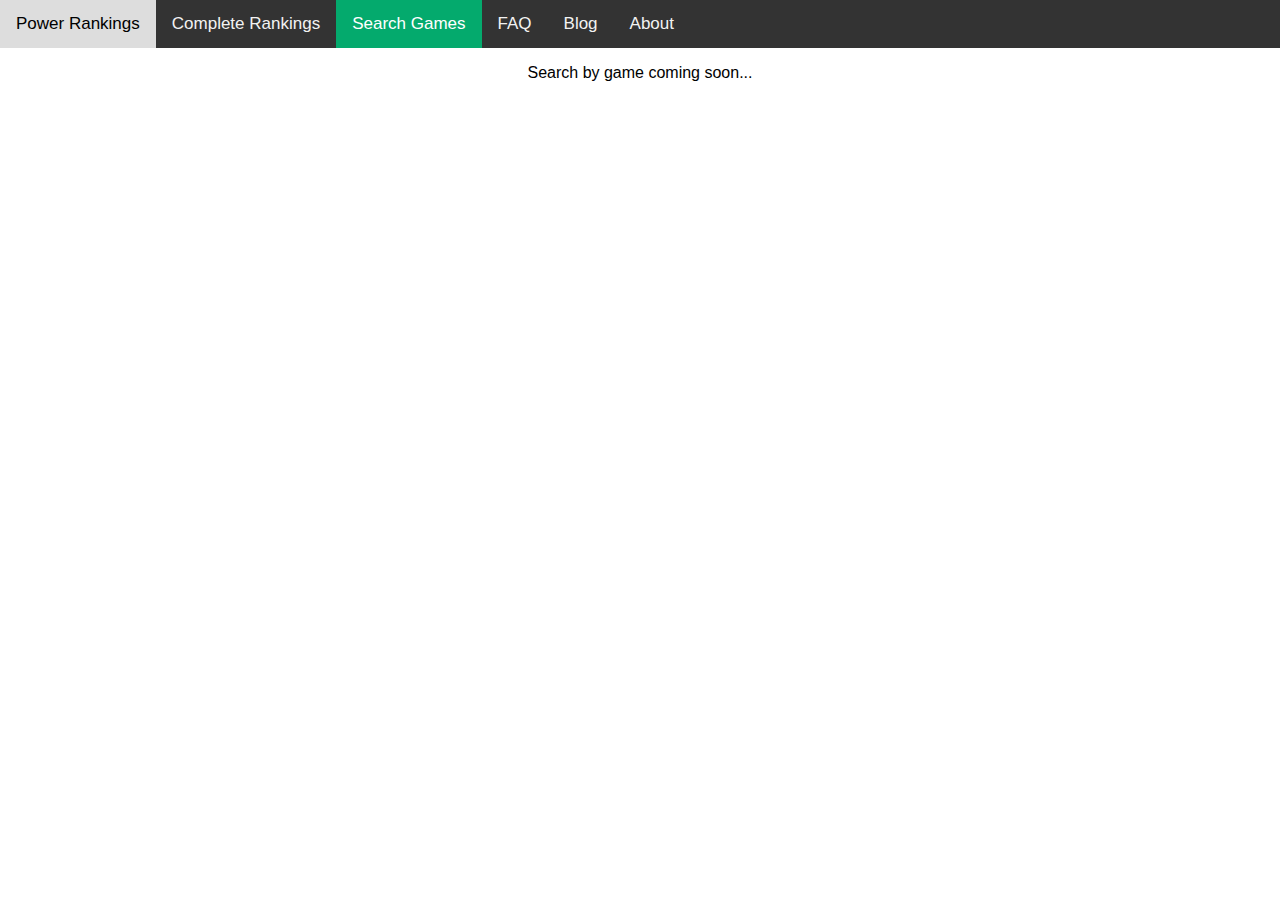
<file: games.html>
<!DOCTYPE html>
<html class="no-js" lang="en">

<head>
    <meta charset="utf-8">
    <meta http-equiv="X-UA-Compatible" content="IE=edge">
    <meta name="viewport" content="width=device-width, initial-scale=1">
    <title>ReinkeRoundnet Rankings</title>
    <link href="styles.css" rel="stylesheet">
</head>

<body>
    <div class="topnav">
      <a href="index.html">Power Rankings</a>
      <a href="complete.html">Complete Rankings</a>
      <a class="active" href="games.html">Search Games</a>
      <a href="faq.html">FAQ</a>
      <a href="blog.html">Blog</a> 
      <a href="about.html">About</a>    
    </div>
    <center>
        <div>
            <p>Search by game coming soon...</p>
        </div>
        
    </center>
</body>

</html>
</file>
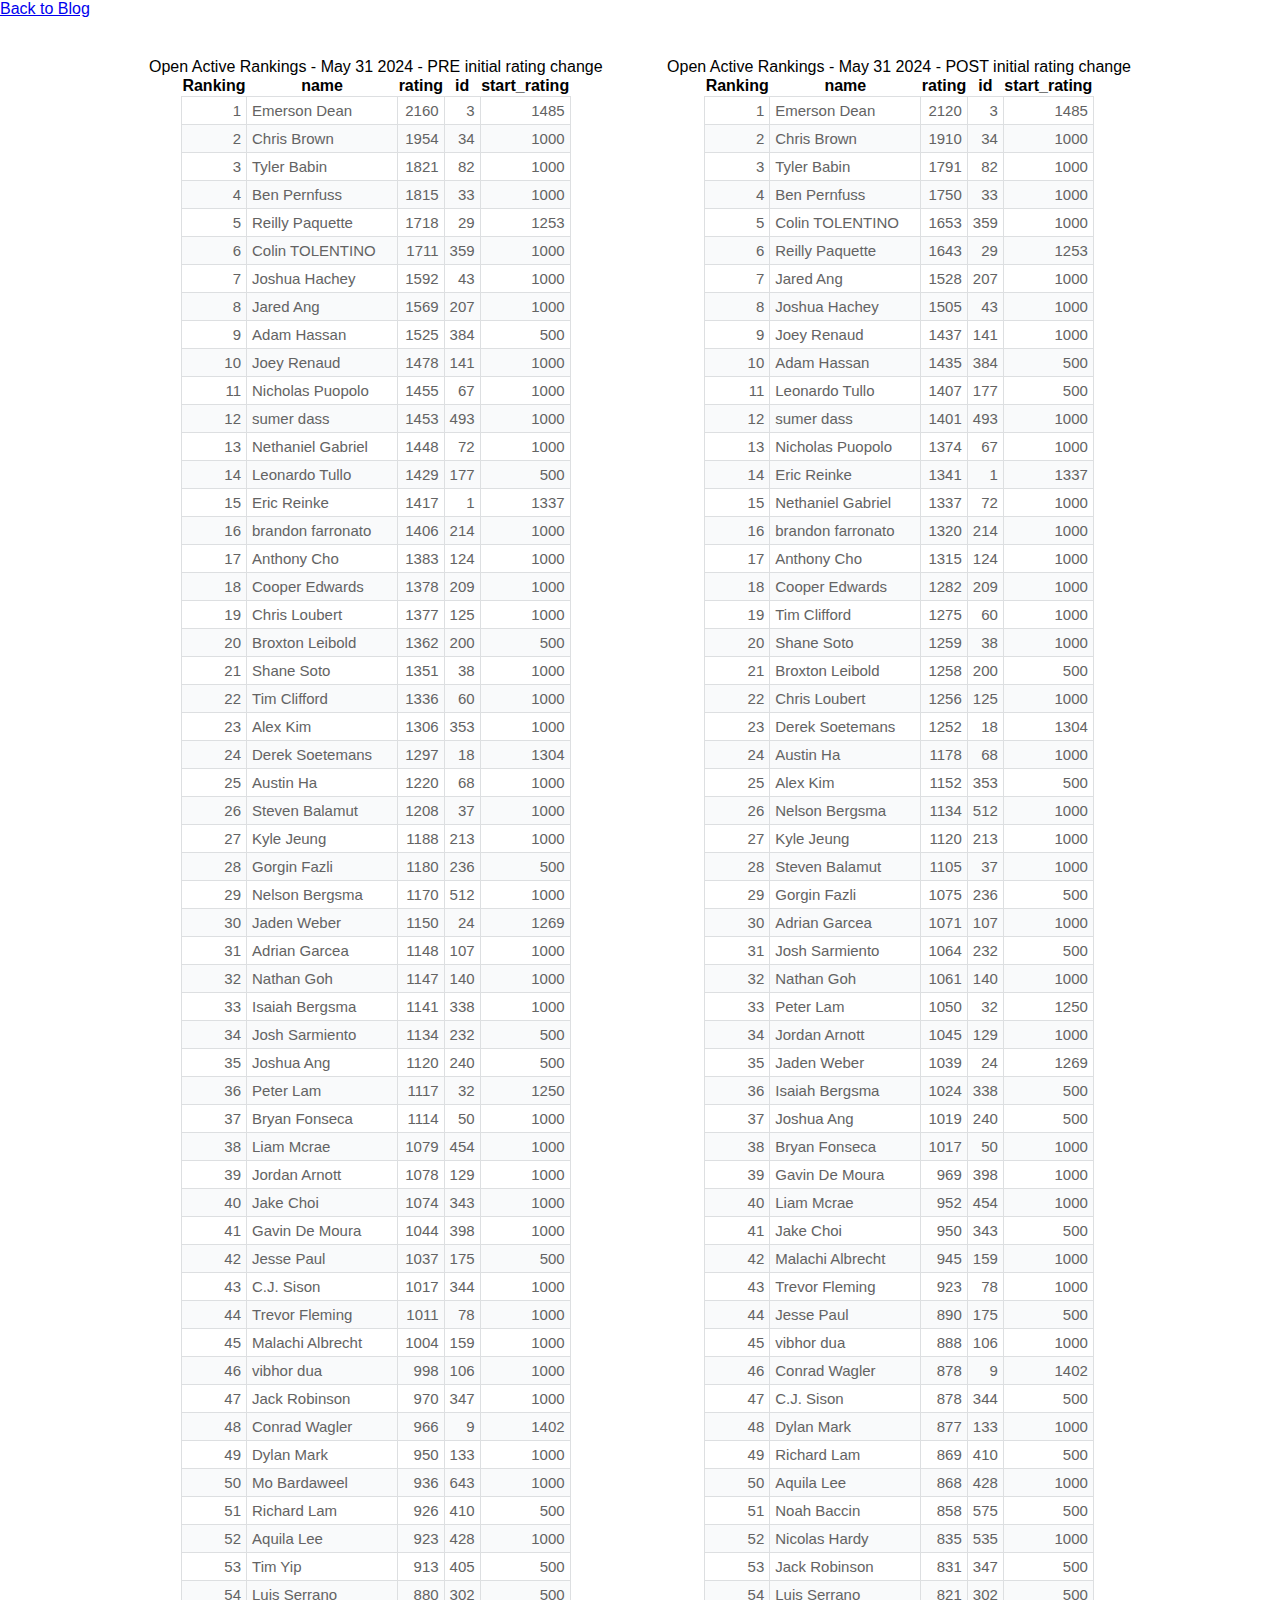
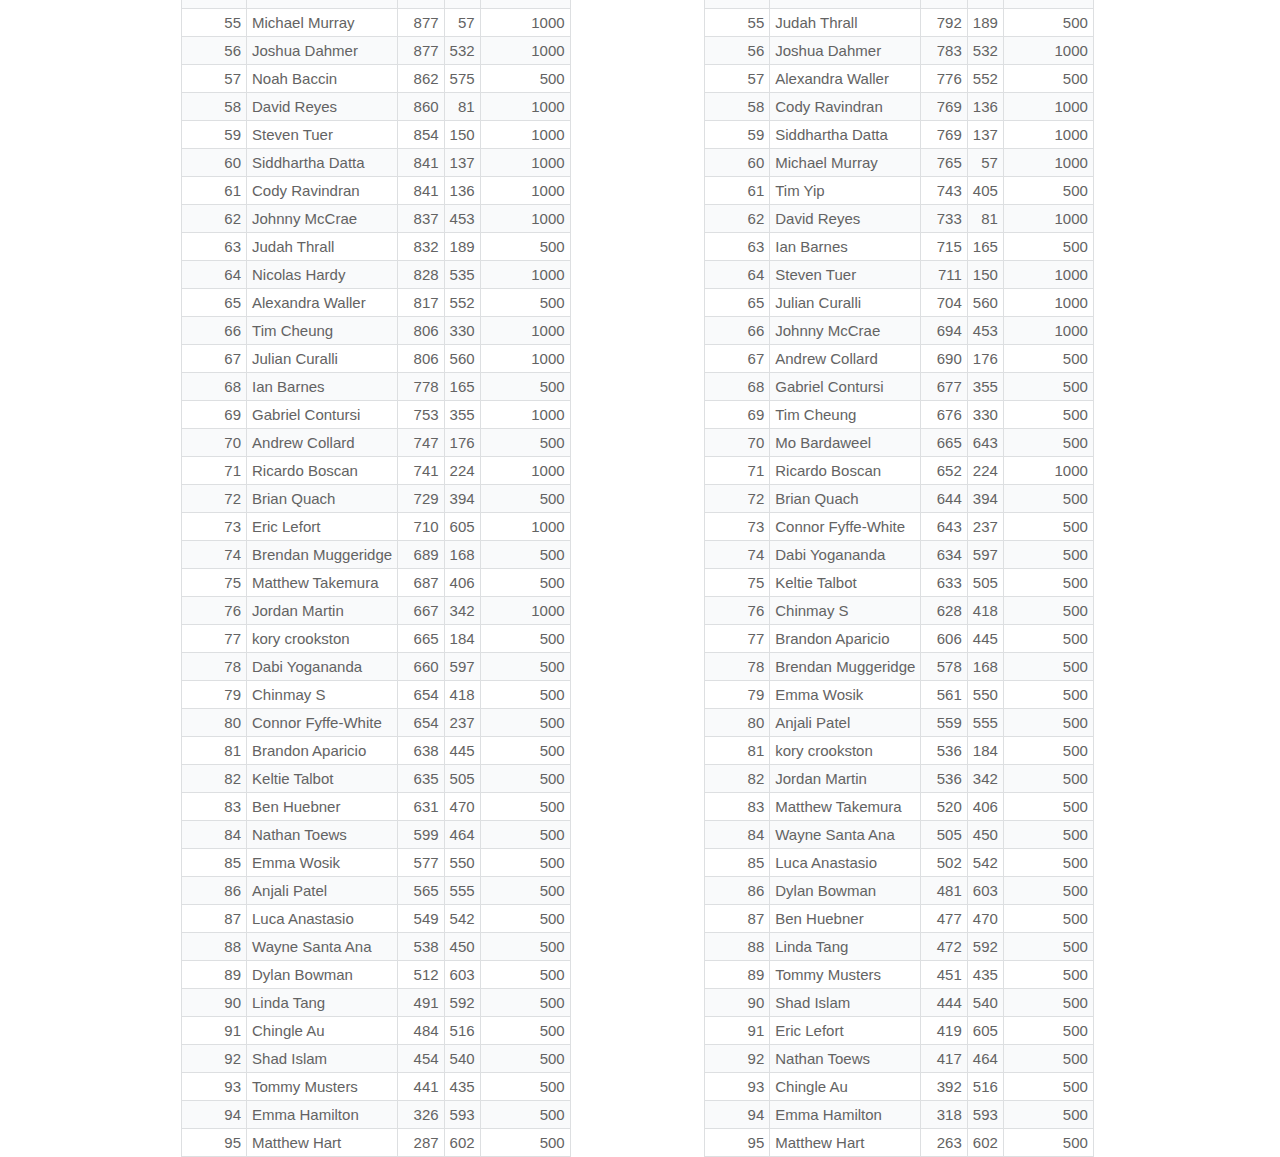
<file: initratingchanges.html>
<!DOCTYPE html>
<html class="no-js" lang="en">

<head>
    <meta charset="utf-8">
    <meta http-equiv="X-UA-Compatible" content="IE=edge">
    <meta name="viewport" content="width=device-width, initial-scale=1">
    <title>ReinkeRoundnet Rankings</title>
    <link href="styles.css" rel="stylesheet">
</head>

<body>
      <a href="blog.html">Back to Blog</a>

    <center>
        <div class="pad">
        </div>
        <div>
            <div class="inlineTable">
                <h>Open Active Rankings - May 31 2024 - PRE initial rating change</h>
                <table class="table table-bordered table-hover table-condensed">
<thead><tr><th title="Field #1">Ranking</th>
<th title="Field #2">name</th>
<th title="Field #3">rating</th>
<th title="Field #4">id</th>
<th title="Field #5">start_rating</th>
</tr></thead>
<tbody><tr>
<td align="right">1</td>
<td>Emerson Dean</td>
<td align="right">2160</td>
<td align="right">3</td>
<td align="right">1485</td>
</tr>
<tr>
<td align="right">2</td>
<td>Chris Brown</td>
<td align="right">1954</td>
<td align="right">34</td>
<td align="right">1000</td>
</tr>
<tr>
<td align="right">3</td>
<td>Tyler Babin</td>
<td align="right">1821</td>
<td align="right">82</td>
<td align="right">1000</td>
</tr>
<tr>
<td align="right">4</td>
<td>Ben Pernfuss</td>
<td align="right">1815</td>
<td align="right">33</td>
<td align="right">1000</td>
</tr>
<tr>
<td align="right">5</td>
<td>Reilly Paquette</td>
<td align="right">1718</td>
<td align="right">29</td>
<td align="right">1253</td>
</tr>
<tr>
<td align="right">6</td>
<td>Colin TOLENTINO</td>
<td align="right">1711</td>
<td align="right">359</td>
<td align="right">1000</td>
</tr>
<tr>
<td align="right">7</td>
<td>Joshua Hachey</td>
<td align="right">1592</td>
<td align="right">43</td>
<td align="right">1000</td>
</tr>
<tr>
<td align="right">8</td>
<td>Jared Ang</td>
<td align="right">1569</td>
<td align="right">207</td>
<td align="right">1000</td>
</tr>
<tr>
<td align="right">9</td>
<td>Adam Hassan</td>
<td align="right">1525</td>
<td align="right">384</td>
<td align="right">500</td>
</tr>
<tr>
<td align="right">10</td>
<td>Joey Renaud</td>
<td align="right">1478</td>
<td align="right">141</td>
<td align="right">1000</td>
</tr>
<tr>
<td align="right">11</td>
<td>Nicholas Puopolo</td>
<td align="right">1455</td>
<td align="right">67</td>
<td align="right">1000</td>
</tr>
<tr>
<td align="right">12</td>
<td>sumer dass</td>
<td align="right">1453</td>
<td align="right">493</td>
<td align="right">1000</td>
</tr>
<tr>
<td align="right">13</td>
<td>Nethaniel Gabriel</td>
<td align="right">1448</td>
<td align="right">72</td>
<td align="right">1000</td>
</tr>
<tr>
<td align="right">14</td>
<td>Leonardo Tullo</td>
<td align="right">1429</td>
<td align="right">177</td>
<td align="right">500</td>
</tr>
<tr>
<td align="right">15</td>
<td>Eric Reinke</td>
<td align="right">1417</td>
<td align="right">1</td>
<td align="right">1337</td>
</tr>
<tr>
<td align="right">16</td>
<td>brandon farronato</td>
<td align="right">1406</td>
<td align="right">214</td>
<td align="right">1000</td>
</tr>
<tr>
<td align="right">17</td>
<td>Anthony Cho</td>
<td align="right">1383</td>
<td align="right">124</td>
<td align="right">1000</td>
</tr>
<tr>
<td align="right">18</td>
<td>Cooper Edwards</td>
<td align="right">1378</td>
<td align="right">209</td>
<td align="right">1000</td>
</tr>
<tr>
<td align="right">19</td>
<td>Chris Loubert</td>
<td align="right">1377</td>
<td align="right">125</td>
<td align="right">1000</td>
</tr>
<tr>
<td align="right">20</td>
<td>Broxton Leibold</td>
<td align="right">1362</td>
<td align="right">200</td>
<td align="right">500</td>
</tr>
<tr>
<td align="right">21</td>
<td>Shane Soto</td>
<td align="right">1351</td>
<td align="right">38</td>
<td align="right">1000</td>
</tr>
<tr>
<td align="right">22</td>
<td>Tim Clifford</td>
<td align="right">1336</td>
<td align="right">60</td>
<td align="right">1000</td>
</tr>
<tr>
<td align="right">23</td>
<td>Alex Kim</td>
<td align="right">1306</td>
<td align="right">353</td>
<td align="right">1000</td>
</tr>
<tr>
<td align="right">24</td>
<td>Derek Soetemans</td>
<td align="right">1297</td>
<td align="right">18</td>
<td align="right">1304</td>
</tr>
<tr>
<td align="right">25</td>
<td>Austin Ha</td>
<td align="right">1220</td>
<td align="right">68</td>
<td align="right">1000</td>
</tr>
<tr>
<td align="right">26</td>
<td>Steven Balamut</td>
<td align="right">1208</td>
<td align="right">37</td>
<td align="right">1000</td>
</tr>
<tr>
<td align="right">27</td>
<td>Kyle Jeung</td>
<td align="right">1188</td>
<td align="right">213</td>
<td align="right">1000</td>
</tr>
<tr>
<td align="right">28</td>
<td>Gorgin Fazli</td>
<td align="right">1180</td>
<td align="right">236</td>
<td align="right">500</td>
</tr>
<tr>
<td align="right">29</td>
<td>Nelson Bergsma</td>
<td align="right">1170</td>
<td align="right">512</td>
<td align="right">1000</td>
</tr>
<tr>
<td align="right">30</td>
<td>Jaden Weber</td>
<td align="right">1150</td>
<td align="right">24</td>
<td align="right">1269</td>
</tr>
<tr>
<td align="right">31</td>
<td>Adrian Garcea</td>
<td align="right">1148</td>
<td align="right">107</td>
<td align="right">1000</td>
</tr>
<tr>
<td align="right">32</td>
<td>Nathan Goh</td>
<td align="right">1147</td>
<td align="right">140</td>
<td align="right">1000</td>
</tr>
<tr>
<td align="right">33</td>
<td>Isaiah Bergsma</td>
<td align="right">1141</td>
<td align="right">338</td>
<td align="right">1000</td>
</tr>
<tr>
<td align="right">34</td>
<td>Josh Sarmiento</td>
<td align="right">1134</td>
<td align="right">232</td>
<td align="right">500</td>
</tr>
<tr>
<td align="right">35</td>
<td>Joshua Ang</td>
<td align="right">1120</td>
<td align="right">240</td>
<td align="right">500</td>
</tr>
<tr>
<td align="right">36</td>
<td>Peter Lam</td>
<td align="right">1117</td>
<td align="right">32</td>
<td align="right">1250</td>
</tr>
<tr>
<td align="right">37</td>
<td>Bryan Fonseca</td>
<td align="right">1114</td>
<td align="right">50</td>
<td align="right">1000</td>
</tr>
<tr>
<td align="right">38</td>
<td>Liam Mcrae</td>
<td align="right">1079</td>
<td align="right">454</td>
<td align="right">1000</td>
</tr>
<tr>
<td align="right">39</td>
<td>Jordan Arnott</td>
<td align="right">1078</td>
<td align="right">129</td>
<td align="right">1000</td>
</tr>
<tr>
<td align="right">40</td>
<td>Jake Choi</td>
<td align="right">1074</td>
<td align="right">343</td>
<td align="right">1000</td>
</tr>
<tr>
<td align="right">41</td>
<td>Gavin De Moura</td>
<td align="right">1044</td>
<td align="right">398</td>
<td align="right">1000</td>
</tr>
<tr>
<td align="right">42</td>
<td>Jesse Paul</td>
<td align="right">1037</td>
<td align="right">175</td>
<td align="right">500</td>
</tr>
<tr>
<td align="right">43</td>
<td>C.J. Sison</td>
<td align="right">1017</td>
<td align="right">344</td>
<td align="right">1000</td>
</tr>
<tr>
<td align="right">44</td>
<td>Trevor Fleming</td>
<td align="right">1011</td>
<td align="right">78</td>
<td align="right">1000</td>
</tr>
<tr>
<td align="right">45</td>
<td>Malachi Albrecht</td>
<td align="right">1004</td>
<td align="right">159</td>
<td align="right">1000</td>
</tr>
<tr>
<td align="right">46</td>
<td>vibhor dua</td>
<td align="right">998</td>
<td align="right">106</td>
<td align="right">1000</td>
</tr>
<tr>
<td align="right">47</td>
<td>Jack Robinson</td>
<td align="right">970</td>
<td align="right">347</td>
<td align="right">1000</td>
</tr>
<tr>
<td align="right">48</td>
<td>Conrad Wagler</td>
<td align="right">966</td>
<td align="right">9</td>
<td align="right">1402</td>
</tr>
<tr>
<td align="right">49</td>
<td>Dylan Mark</td>
<td align="right">950</td>
<td align="right">133</td>
<td align="right">1000</td>
</tr>
<tr>
<td align="right">50</td>
<td>Mo Bardaweel</td>
<td align="right">936</td>
<td align="right">643</td>
<td align="right">1000</td>
</tr>
<tr>
<td align="right">51</td>
<td>Richard Lam</td>
<td align="right">926</td>
<td align="right">410</td>
<td align="right">500</td>
</tr>
<tr>
<td align="right">52</td>
<td>Aquila Lee</td>
<td align="right">923</td>
<td align="right">428</td>
<td align="right">1000</td>
</tr>
<tr>
<td align="right">53</td>
<td>Tim Yip</td>
<td align="right">913</td>
<td align="right">405</td>
<td align="right">500</td>
</tr>
<tr>
<td align="right">54</td>
<td>Luis Serrano</td>
<td align="right">880</td>
<td align="right">302</td>
<td align="right">500</td>
</tr>
<tr>
<td align="right">55</td>
<td>Michael Murray</td>
<td align="right">877</td>
<td align="right">57</td>
<td align="right">1000</td>
</tr>
<tr>
<td align="right">56</td>
<td>Joshua Dahmer</td>
<td align="right">877</td>
<td align="right">532</td>
<td align="right">1000</td>
</tr>
<tr>
<td align="right">57</td>
<td>Noah Baccin</td>
<td align="right">862</td>
<td align="right">575</td>
<td align="right">500</td>
</tr>
<tr>
<td align="right">58</td>
<td>David Reyes</td>
<td align="right">860</td>
<td align="right">81</td>
<td align="right">1000</td>
</tr>
<tr>
<td align="right">59</td>
<td>Steven Tuer</td>
<td align="right">854</td>
<td align="right">150</td>
<td align="right">1000</td>
</tr>
<tr>
<td align="right">60</td>
<td>Siddhartha Datta</td>
<td align="right">841</td>
<td align="right">137</td>
<td align="right">1000</td>
</tr>
<tr>
<td align="right">61</td>
<td>Cody Ravindran</td>
<td align="right">841</td>
<td align="right">136</td>
<td align="right">1000</td>
</tr>
<tr>
<td align="right">62</td>
<td>Johnny  McCrae</td>
<td align="right">837</td>
<td align="right">453</td>
<td align="right">1000</td>
</tr>
<tr>
<td align="right">63</td>
<td>Judah Thrall</td>
<td align="right">832</td>
<td align="right">189</td>
<td align="right">500</td>
</tr>
<tr>
<td align="right">64</td>
<td>Nicolas Hardy</td>
<td align="right">828</td>
<td align="right">535</td>
<td align="right">1000</td>
</tr>
<tr>
<td align="right">65</td>
<td>Alexandra Waller</td>
<td align="right">817</td>
<td align="right">552</td>
<td align="right">500</td>
</tr>
<tr>
<td align="right">66</td>
<td>Tim Cheung</td>
<td align="right">806</td>
<td align="right">330</td>
<td align="right">1000</td>
</tr>
<tr>
<td align="right">67</td>
<td>Julian Curalli</td>
<td align="right">806</td>
<td align="right">560</td>
<td align="right">1000</td>
</tr>
<tr>
<td align="right">68</td>
<td>Ian Barnes</td>
<td align="right">778</td>
<td align="right">165</td>
<td align="right">500</td>
</tr>
<tr>
<td align="right">69</td>
<td>Gabriel Contursi</td>
<td align="right">753</td>
<td align="right">355</td>
<td align="right">1000</td>
</tr>
<tr>
<td align="right">70</td>
<td>Andrew Collard</td>
<td align="right">747</td>
<td align="right">176</td>
<td align="right">500</td>
</tr>
<tr>
<td align="right">71</td>
<td>Ricardo Boscan</td>
<td align="right">741</td>
<td align="right">224</td>
<td align="right">1000</td>
</tr>
<tr>
<td align="right">72</td>
<td>Brian Quach</td>
<td align="right">729</td>
<td align="right">394</td>
<td align="right">500</td>
</tr>
<tr>
<td align="right">73</td>
<td>Eric Lefort</td>
<td align="right">710</td>
<td align="right">605</td>
<td align="right">1000</td>
</tr>
<tr>
<td align="right">74</td>
<td>Brendan Muggeridge</td>
<td align="right">689</td>
<td align="right">168</td>
<td align="right">500</td>
</tr>
<tr>
<td align="right">75</td>
<td>Matthew Takemura</td>
<td align="right">687</td>
<td align="right">406</td>
<td align="right">500</td>
</tr>
<tr>
<td align="right">76</td>
<td>Jordan Martin</td>
<td align="right">667</td>
<td align="right">342</td>
<td align="right">1000</td>
</tr>
<tr>
<td align="right">77</td>
<td>kory crookston</td>
<td align="right">665</td>
<td align="right">184</td>
<td align="right">500</td>
</tr>
<tr>
<td align="right">78</td>
<td>Dabi Yogananda</td>
<td align="right">660</td>
<td align="right">597</td>
<td align="right">500</td>
</tr>
<tr>
<td align="right">79</td>
<td>Chinmay S</td>
<td align="right">654</td>
<td align="right">418</td>
<td align="right">500</td>
</tr>
<tr>
<td align="right">80</td>
<td>Connor Fyffe-White</td>
<td align="right">654</td>
<td align="right">237</td>
<td align="right">500</td>
</tr>
<tr>
<td align="right">81</td>
<td>Brandon Aparicio</td>
<td align="right">638</td>
<td align="right">445</td>
<td align="right">500</td>
</tr>
<tr>
<td align="right">82</td>
<td>Keltie Talbot</td>
<td align="right">635</td>
<td align="right">505</td>
<td align="right">500</td>
</tr>
<tr>
<td align="right">83</td>
<td>Ben Huebner</td>
<td align="right">631</td>
<td align="right">470</td>
<td align="right">500</td>
</tr>
<tr>
<td align="right">84</td>
<td>Nathan Toews</td>
<td align="right">599</td>
<td align="right">464</td>
<td align="right">500</td>
</tr>
<tr>
<td align="right">85</td>
<td>Emma Wosik</td>
<td align="right">577</td>
<td align="right">550</td>
<td align="right">500</td>
</tr>
<tr>
<td align="right">86</td>
<td>Anjali Patel</td>
<td align="right">565</td>
<td align="right">555</td>
<td align="right">500</td>
</tr>
<tr>
<td align="right">87</td>
<td>Luca Anastasio</td>
<td align="right">549</td>
<td align="right">542</td>
<td align="right">500</td>
</tr>
<tr>
<td align="right">88</td>
<td>Wayne Santa Ana</td>
<td align="right">538</td>
<td align="right">450</td>
<td align="right">500</td>
</tr>
<tr>
<td align="right">89</td>
<td>Dylan Bowman</td>
<td align="right">512</td>
<td align="right">603</td>
<td align="right">500</td>
</tr>
<tr>
<td align="right">90</td>
<td>Linda Tang</td>
<td align="right">491</td>
<td align="right">592</td>
<td align="right">500</td>
</tr>
<tr>
<td align="right">91</td>
<td>Chingle Au</td>
<td align="right">484</td>
<td align="right">516</td>
<td align="right">500</td>
</tr>
<tr>
<td align="right">92</td>
<td>Shad Islam</td>
<td align="right">454</td>
<td align="right">540</td>
<td align="right">500</td>
</tr>
<tr>
<td align="right">93</td>
<td>Tommy Musters</td>
<td align="right">441</td>
<td align="right">435</td>
<td align="right">500</td>
</tr>
<tr>
<td align="right">94</td>
<td>Emma Hamilton</td>
<td align="right">326</td>
<td align="right">593</td>
<td align="right">500</td>
</tr>
<tr>
<td align="right">95</td>
<td>Matthew Hart</td>
<td align="right">287</td>
<td align="right">602</td>
<td align="right">500</td>
</tr>
</tbody></table>
            </div>
            <div class="inlineTable">
                <h>Open Active Rankings - May 31 2024 - POST initial rating change</h>
                <table class="table table-bordered table-hover table-condensed">
<thead><tr><th title="Field #1">Ranking</th>
<th title="Field #2">name</th>
<th title="Field #3">rating</th>
<th title="Field #4">id</th>
<th title="Field #5">start_rating</th>
</tr></thead>
<tbody><tr>
<td align="right">1</td>
<td>Emerson Dean</td>
<td align="right">2120</td>
<td align="right">3</td>
<td align="right">1485</td>
</tr>
<tr>
<td align="right">2</td>
<td>Chris Brown</td>
<td align="right">1910</td>
<td align="right">34</td>
<td align="right">1000</td>
</tr>
<tr>
<td align="right">3</td>
<td>Tyler Babin</td>
<td align="right">1791</td>
<td align="right">82</td>
<td align="right">1000</td>
</tr>
<tr>
<td align="right">4</td>
<td>Ben Pernfuss</td>
<td align="right">1750</td>
<td align="right">33</td>
<td align="right">1000</td>
</tr>
<tr>
<td align="right">5</td>
<td>Colin TOLENTINO</td>
<td align="right">1653</td>
<td align="right">359</td>
<td align="right">1000</td>
</tr>
<tr>
<td align="right">6</td>
<td>Reilly Paquette</td>
<td align="right">1643</td>
<td align="right">29</td>
<td align="right">1253</td>
</tr>
<tr>
<td align="right">7</td>
<td>Jared Ang</td>
<td align="right">1528</td>
<td align="right">207</td>
<td align="right">1000</td>
</tr>
<tr>
<td align="right">8</td>
<td>Joshua Hachey</td>
<td align="right">1505</td>
<td align="right">43</td>
<td align="right">1000</td>
</tr>
<tr>
<td align="right">9</td>
<td>Joey Renaud</td>
<td align="right">1437</td>
<td align="right">141</td>
<td align="right">1000</td>
</tr>
<tr>
<td align="right">10</td>
<td>Adam Hassan</td>
<td align="right">1435</td>
<td align="right">384</td>
<td align="right">500</td>
</tr>
<tr>
<td align="right">11</td>
<td>Leonardo Tullo</td>
<td align="right">1407</td>
<td align="right">177</td>
<td align="right">500</td>
</tr>
<tr>
<td align="right">12</td>
<td>sumer dass</td>
<td align="right">1401</td>
<td align="right">493</td>
<td align="right">1000</td>
</tr>
<tr>
<td align="right">13</td>
<td>Nicholas Puopolo</td>
<td align="right">1374</td>
<td align="right">67</td>
<td align="right">1000</td>
</tr>
<tr>
<td align="right">14</td>
<td>Eric Reinke</td>
<td align="right">1341</td>
<td align="right">1</td>
<td align="right">1337</td>
</tr>
<tr>
<td align="right">15</td>
<td>Nethaniel Gabriel</td>
<td align="right">1337</td>
<td align="right">72</td>
<td align="right">1000</td>
</tr>
<tr>
<td align="right">16</td>
<td>brandon farronato</td>
<td align="right">1320</td>
<td align="right">214</td>
<td align="right">1000</td>
</tr>
<tr>
<td align="right">17</td>
<td>Anthony Cho</td>
<td align="right">1315</td>
<td align="right">124</td>
<td align="right">1000</td>
</tr>
<tr>
<td align="right">18</td>
<td>Cooper Edwards</td>
<td align="right">1282</td>
<td align="right">209</td>
<td align="right">1000</td>
</tr>
<tr>
<td align="right">19</td>
<td>Tim Clifford</td>
<td align="right">1275</td>
<td align="right">60</td>
<td align="right">1000</td>
</tr>
<tr>
<td align="right">20</td>
<td>Shane Soto</td>
<td align="right">1259</td>
<td align="right">38</td>
<td align="right">1000</td>
</tr>
<tr>
<td align="right">21</td>
<td>Broxton Leibold</td>
<td align="right">1258</td>
<td align="right">200</td>
<td align="right">500</td>
</tr>
<tr>
<td align="right">22</td>
<td>Chris Loubert</td>
<td align="right">1256</td>
<td align="right">125</td>
<td align="right">1000</td>
</tr>
<tr>
<td align="right">23</td>
<td>Derek Soetemans</td>
<td align="right">1252</td>
<td align="right">18</td>
<td align="right">1304</td>
</tr>
<tr>
<td align="right">24</td>
<td>Austin Ha</td>
<td align="right">1178</td>
<td align="right">68</td>
<td align="right">1000</td>
</tr>
<tr>
<td align="right">25</td>
<td>Alex Kim</td>
<td align="right">1152</td>
<td align="right">353</td>
<td align="right">500</td>
</tr>
<tr>
<td align="right">26</td>
<td>Nelson Bergsma</td>
<td align="right">1134</td>
<td align="right">512</td>
<td align="right">1000</td>
</tr>
<tr>
<td align="right">27</td>
<td>Kyle Jeung</td>
<td align="right">1120</td>
<td align="right">213</td>
<td align="right">1000</td>
</tr>
<tr>
<td align="right">28</td>
<td>Steven Balamut</td>
<td align="right">1105</td>
<td align="right">37</td>
<td align="right">1000</td>
</tr>
<tr>
<td align="right">29</td>
<td>Gorgin Fazli</td>
<td align="right">1075</td>
<td align="right">236</td>
<td align="right">500</td>
</tr>
<tr>
<td align="right">30</td>
<td>Adrian Garcea</td>
<td align="right">1071</td>
<td align="right">107</td>
<td align="right">1000</td>
</tr>
<tr>
<td align="right">31</td>
<td>Josh Sarmiento</td>
<td align="right">1064</td>
<td align="right">232</td>
<td align="right">500</td>
</tr>
<tr>
<td align="right">32</td>
<td>Nathan Goh</td>
<td align="right">1061</td>
<td align="right">140</td>
<td align="right">1000</td>
</tr>
<tr>
<td align="right">33</td>
<td>Peter Lam</td>
<td align="right">1050</td>
<td align="right">32</td>
<td align="right">1250</td>
</tr>
<tr>
<td align="right">34</td>
<td>Jordan Arnott</td>
<td align="right">1045</td>
<td align="right">129</td>
<td align="right">1000</td>
</tr>
<tr>
<td align="right">35</td>
<td>Jaden Weber</td>
<td align="right">1039</td>
<td align="right">24</td>
<td align="right">1269</td>
</tr>
<tr>
<td align="right">36</td>
<td>Isaiah Bergsma</td>
<td align="right">1024</td>
<td align="right">338</td>
<td align="right">500</td>
</tr>
<tr>
<td align="right">37</td>
<td>Joshua Ang</td>
<td align="right">1019</td>
<td align="right">240</td>
<td align="right">500</td>
</tr>
<tr>
<td align="right">38</td>
<td>Bryan Fonseca</td>
<td align="right">1017</td>
<td align="right">50</td>
<td align="right">1000</td>
</tr>
<tr>
<td align="right">39</td>
<td>Gavin De Moura</td>
<td align="right">969</td>
<td align="right">398</td>
<td align="right">1000</td>
</tr>
<tr>
<td align="right">40</td>
<td>Liam Mcrae</td>
<td align="right">952</td>
<td align="right">454</td>
<td align="right">1000</td>
</tr>
<tr>
<td align="right">41</td>
<td>Jake Choi</td>
<td align="right">950</td>
<td align="right">343</td>
<td align="right">500</td>
</tr>
<tr>
<td align="right">42</td>
<td>Malachi Albrecht</td>
<td align="right">945</td>
<td align="right">159</td>
<td align="right">1000</td>
</tr>
<tr>
<td align="right">43</td>
<td>Trevor Fleming</td>
<td align="right">923</td>
<td align="right">78</td>
<td align="right">1000</td>
</tr>
<tr>
<td align="right">44</td>
<td>Jesse Paul</td>
<td align="right">890</td>
<td align="right">175</td>
<td align="right">500</td>
</tr>
<tr>
<td align="right">45</td>
<td>vibhor dua</td>
<td align="right">888</td>
<td align="right">106</td>
<td align="right">1000</td>
</tr>
<tr>
<td align="right">46</td>
<td>Conrad Wagler</td>
<td align="right">878</td>
<td align="right">9</td>
<td align="right">1402</td>
</tr>
<tr>
<td align="right">47</td>
<td>C.J. Sison</td>
<td align="right">878</td>
<td align="right">344</td>
<td align="right">500</td>
</tr>
<tr>
<td align="right">48</td>
<td>Dylan Mark</td>
<td align="right">877</td>
<td align="right">133</td>
<td align="right">1000</td>
</tr>
<tr>
<td align="right">49</td>
<td>Richard Lam</td>
<td align="right">869</td>
<td align="right">410</td>
<td align="right">500</td>
</tr>
<tr>
<td align="right">50</td>
<td>Aquila Lee</td>
<td align="right">868</td>
<td align="right">428</td>
<td align="right">1000</td>
</tr>
<tr>
<td align="right">51</td>
<td>Noah Baccin</td>
<td align="right">858</td>
<td align="right">575</td>
<td align="right">500</td>
</tr>
<tr>
<td align="right">52</td>
<td>Nicolas Hardy</td>
<td align="right">835</td>
<td align="right">535</td>
<td align="right">1000</td>
</tr>
<tr>
<td align="right">53</td>
<td>Jack Robinson</td>
<td align="right">831</td>
<td align="right">347</td>
<td align="right">500</td>
</tr>
<tr>
<td align="right">54</td>
<td>Luis Serrano</td>
<td align="right">821</td>
<td align="right">302</td>
<td align="right">500</td>
</tr>
<tr>
<td align="right">55</td>
<td>Judah Thrall</td>
<td align="right">792</td>
<td align="right">189</td>
<td align="right">500</td>
</tr>
<tr>
<td align="right">56</td>
<td>Joshua Dahmer</td>
<td align="right">783</td>
<td align="right">532</td>
<td align="right">1000</td>
</tr>
<tr>
<td align="right">57</td>
<td>Alexandra Waller</td>
<td align="right">776</td>
<td align="right">552</td>
<td align="right">500</td>
</tr>
<tr>
<td align="right">58</td>
<td>Cody Ravindran</td>
<td align="right">769</td>
<td align="right">136</td>
<td align="right">1000</td>
</tr>
<tr>
<td align="right">59</td>
<td>Siddhartha Datta</td>
<td align="right">769</td>
<td align="right">137</td>
<td align="right">1000</td>
</tr>
<tr>
<td align="right">60</td>
<td>Michael Murray</td>
<td align="right">765</td>
<td align="right">57</td>
<td align="right">1000</td>
</tr>
<tr>
<td align="right">61</td>
<td>Tim Yip</td>
<td align="right">743</td>
<td align="right">405</td>
<td align="right">500</td>
</tr>
<tr>
<td align="right">62</td>
<td>David Reyes</td>
<td align="right">733</td>
<td align="right">81</td>
<td align="right">1000</td>
</tr>
<tr>
<td align="right">63</td>
<td>Ian Barnes</td>
<td align="right">715</td>
<td align="right">165</td>
<td align="right">500</td>
</tr>
<tr>
<td align="right">64</td>
<td>Steven Tuer</td>
<td align="right">711</td>
<td align="right">150</td>
<td align="right">1000</td>
</tr>
<tr>
<td align="right">65</td>
<td>Julian Curalli</td>
<td align="right">704</td>
<td align="right">560</td>
<td align="right">1000</td>
</tr>
<tr>
<td align="right">66</td>
<td>Johnny  McCrae</td>
<td align="right">694</td>
<td align="right">453</td>
<td align="right">1000</td>
</tr>
<tr>
<td align="right">67</td>
<td>Andrew Collard</td>
<td align="right">690</td>
<td align="right">176</td>
<td align="right">500</td>
</tr>
<tr>
<td align="right">68</td>
<td>Gabriel Contursi</td>
<td align="right">677</td>
<td align="right">355</td>
<td align="right">500</td>
</tr>
<tr>
<td align="right">69</td>
<td>Tim Cheung</td>
<td align="right">676</td>
<td align="right">330</td>
<td align="right">500</td>
</tr>
<tr>
<td align="right">70</td>
<td>Mo Bardaweel</td>
<td align="right">665</td>
<td align="right">643</td>
<td align="right">500</td>
</tr>
<tr>
<td align="right">71</td>
<td>Ricardo Boscan</td>
<td align="right">652</td>
<td align="right">224</td>
<td align="right">1000</td>
</tr>
<tr>
<td align="right">72</td>
<td>Brian Quach</td>
<td align="right">644</td>
<td align="right">394</td>
<td align="right">500</td>
</tr>
<tr>
<td align="right">73</td>
<td>Connor Fyffe-White</td>
<td align="right">643</td>
<td align="right">237</td>
<td align="right">500</td>
</tr>
<tr>
<td align="right">74</td>
<td>Dabi Yogananda</td>
<td align="right">634</td>
<td align="right">597</td>
<td align="right">500</td>
</tr>
<tr>
<td align="right">75</td>
<td>Keltie Talbot</td>
<td align="right">633</td>
<td align="right">505</td>
<td align="right">500</td>
</tr>
<tr>
<td align="right">76</td>
<td>Chinmay S</td>
<td align="right">628</td>
<td align="right">418</td>
<td align="right">500</td>
</tr>
<tr>
<td align="right">77</td>
<td>Brandon Aparicio</td>
<td align="right">606</td>
<td align="right">445</td>
<td align="right">500</td>
</tr>
<tr>
<td align="right">78</td>
<td>Brendan Muggeridge</td>
<td align="right">578</td>
<td align="right">168</td>
<td align="right">500</td>
</tr>
<tr>
<td align="right">79</td>
<td>Emma Wosik</td>
<td align="right">561</td>
<td align="right">550</td>
<td align="right">500</td>
</tr>
<tr>
<td align="right">80</td>
<td>Anjali Patel</td>
<td align="right">559</td>
<td align="right">555</td>
<td align="right">500</td>
</tr>
<tr>
<td align="right">81</td>
<td>kory crookston</td>
<td align="right">536</td>
<td align="right">184</td>
<td align="right">500</td>
</tr>
<tr>
<td align="right">82</td>
<td>Jordan Martin</td>
<td align="right">536</td>
<td align="right">342</td>
<td align="right">500</td>
</tr>
<tr>
<td align="right">83</td>
<td>Matthew Takemura</td>
<td align="right">520</td>
<td align="right">406</td>
<td align="right">500</td>
</tr>
<tr>
<td align="right">84</td>
<td>Wayne Santa Ana</td>
<td align="right">505</td>
<td align="right">450</td>
<td align="right">500</td>
</tr>
<tr>
<td align="right">85</td>
<td>Luca Anastasio</td>
<td align="right">502</td>
<td align="right">542</td>
<td align="right">500</td>
</tr>
<tr>
<td align="right">86</td>
<td>Dylan Bowman</td>
<td align="right">481</td>
<td align="right">603</td>
<td align="right">500</td>
</tr>
<tr>
<td align="right">87</td>
<td>Ben Huebner</td>
<td align="right">477</td>
<td align="right">470</td>
<td align="right">500</td>
</tr>
<tr>
<td align="right">88</td>
<td>Linda Tang</td>
<td align="right">472</td>
<td align="right">592</td>
<td align="right">500</td>
</tr>
<tr>
<td align="right">89</td>
<td>Tommy Musters</td>
<td align="right">451</td>
<td align="right">435</td>
<td align="right">500</td>
</tr>
<tr>
<td align="right">90</td>
<td>Shad Islam</td>
<td align="right">444</td>
<td align="right">540</td>
<td align="right">500</td>
</tr>
<tr>
<td align="right">91</td>
<td>Eric Lefort</td>
<td align="right">419</td>
<td align="right">605</td>
<td align="right">500</td>
</tr>
<tr>
<td align="right">92</td>
<td>Nathan Toews</td>
<td align="right">417</td>
<td align="right">464</td>
<td align="right">500</td>
</tr>
<tr>
<td align="right">93</td>
<td>Chingle Au</td>
<td align="right">392</td>
<td align="right">516</td>
<td align="right">500</td>
</tr>
<tr>
<td align="right">94</td>
<td>Emma Hamilton</td>
<td align="right">318</td>
<td align="right">593</td>
<td align="right">500</td>
</tr>
<tr>
<td align="right">95</td>
<td>Matthew Hart</td>
<td align="right">263</td>
<td align="right">602</td>
<td align="right">500</td>
</tr>
</tbody></table>
            </div>
        </div>
    </center>
</body>

</html>
</file>
<file: styles.css>
html {
	font-family: Tahoma, Geneva, sans-serif;
}
body {
	margin: 0;
}
.indent {
  text-indent: 40px;
}
.center-text {
	text-align: center;
}
.block {
	width:50%;
	text-align: left;
	margin: 50px;
}
.bold {
  font-weight:bold;
}

.title {
	font-size: 20px;
}

.nav-bar {

}

.nav-list{
	float: left;

}

.horizontal-table{
	display: block;
	padding: 20px;

}
.nav-item{
	display: block;
	padding: 20px;
}

.inlineTable {
    display: inline-block;
    padding: 0px 30px;
    vertical-align: top;

}
.table-div {
	padding: 0px 500px;
}
.topnav a.active {
  background-color: #04AA6D;
  color: white;
}
.topnav a:hover {
  background-color: #ddd;
  color: black;
}
.topnav a {
  float: left;
  color: #f2f2f2;
  text-align: center;
  padding: 14px 16px;
  text-decoration: none;
  font-size: 17px;
}
.topnav {
  overflow: hidden;
  background-color: #333;
}
.pad {
	padding: 20px;
}

table {
	border-collapse: collapse;
    font-family: Tahoma, Geneva, sans-serif;
    vertical-align: top;
}
table td {
	font-size: 15px;
	padding: 5px;
}
table thead td {
	background-color: #54585d;
	color: #ffffff;
	font-weight: bold;
	font-size: 13px;
	border: 1px solid #54585d;
}
table tbody td {
	color: #636363;
	border: 1px solid #dddfe1;
}
table tbody tr {
	background-color: #f9fafb;
}
table tbody tr:nth-child(odd) {
	background-color: #ffffff;
}
</file>
